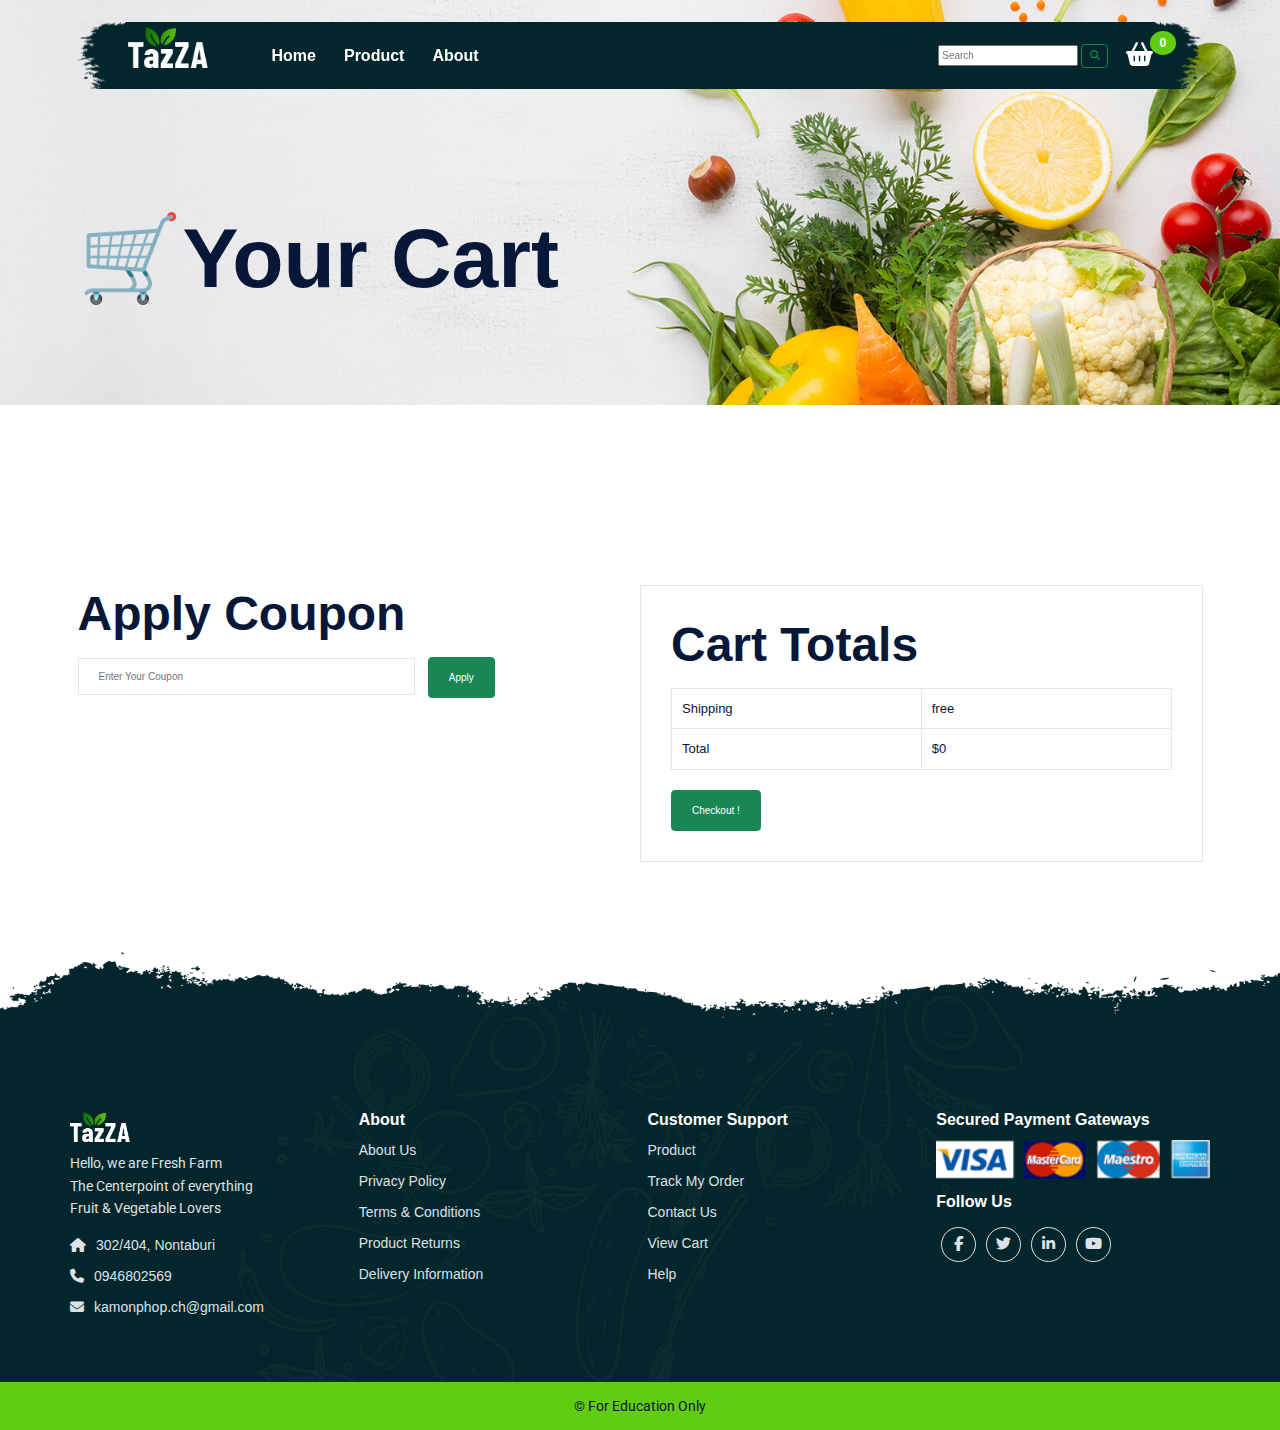
<file: cart.html>
<!doctype html>
<html lang="en">

<head>
    <meta charset="utf-8">
    <meta http-equiv="X-UA-Compatible" content="IE=edge">
    <meta name="viewport" content="width=device-width, initial-scale=1">
    <title>Fresh Farm</title>
    <link href="https://cdn.jsdelivr.net/npm/bootstrap@5.1.3/dist/css/bootstrap.min.css" rel="stylesheet">

    <link rel="stylesheet" href="https://cdnjs.cloudflare.com/ajax/libs/font-awesome/6.5.1/css/all.min.css">

    <link rel="stylesheet" href="styles.css">


</head>

<body>
    <!--Navbar-->
    <header class="full_nav">
        <div class="header">
            <div class="container">
                <nav class="navbar navbar-expand-lg">
                    <a class="navbar-brand" href="index.html">
                        <img class="logo" src="Images/logo.png" alt="logo">
                    </a>
                    <button class="navbar-toggler" type="button" data-bs-toggle="collapse" data-bs-target="#navbarNav"
                        aria-controls="navbarNav" aria-expanded="false" aria-label="Toggle navigation">
                        <i class="fa-solid fa-burger"></i>
                    </button>
                    <div class="collapse navbar-collapse" id="navbarNav">
                        <ul class="navbar-nav mx-auto">
                            <li class="nav-item">
                                <a class="nav-link" aria-current="page" href="index.html">Home</a>
                            </li>
                            <li class="nav-item">
                                <a class="nav-link" href="products.html">Product</a>
                            </li>
                            <li class="nav-item">
                                <a class="nav-link" href="about.html">About</a>
                            </li>
                        </ul>
                        <div class="container-fluid text-lg-end">
                                <input id="input-search" type="search" placeholder="Search" aria-label="Search">
                                <button class="btn btn-outline-success" onclick={onSearch()}>
                                    <i class="fa-solid fa-magnifying-glass"></i>
                                </button>
                       
                        </div>
                        <div class="header_right">
                            <div class="text-lg-end">
                                <a><i class="fa-solid fa-basket-shopping"></i></a>
                                <span id="total-item" class="quantity">0</span>
                            </div>
                        </div>
                    </div>
                </nav>
            </div>
        </div>
    </header>
    <!--End Navbar-->

        <!--Banner Section-->
        <section class="banner_product">
            <div class="container">
                <div class="banner-content">
                    <h1>🛒Your Cart</h1>
                </div>
            </div>
        </section>
        <!--End Banner Section-->

    <!--Cart Section-->
    <section class="cart">
        <div class="container">
            <div id="cart-product" class="cart-order">

            </div>
            <!-- <div class="table_head">
            <table width="100%">
                <thead>
                    <tr>
                        <td>Remove</td>
                        <td>Image</td>
                        <td>Product</td>
                        <td>Price (KG)</td>
                        <td>Quantity</td>
                        <td>Subtotal</td>
                    </tr>
                </thead>
                <tbody>
                    <!-- <tr>
                        <td><i class="fa-regular fa-circle-xmark"></i></td>
                        <td><img src="Images/Products/Apple.png" alt=""></td>
                        <td>Apple</td>
                        <td>$20</td>
                        <td><input type="number" value="1"></td>
                        <td>$20</td>
                    </tr>

                    <tr>
                        <td><i class="fa-regular fa-circle-xmark"></i></td>
                        <td><img src="Images/Products/Tomato.png" alt=""></td>
                        <td>Tomato</td>
                        <td>$20</td>
                        <td><input type="number" value="1"></td>
                        <td>$20</td>
                    </tr>

                    <tr>
                        <td><i class="fa-regular fa-circle-xmark"></i></td>
                        <td><img src="Images/Products/Parsley.png" alt=""></td>
                        <td>Parsley</td>
                        <td>$20</td>
                        <td><input type="number" value="1"></td>
                        <td>$20</td>
                    </tr> 
                </tbody>
            </table>
            </div> -->
        </div>
    </section>

    <section class="cart-add">
        <div class="container">
            <div class="coupon">
                <h2>Apply Coupon</h2>
                <br>
                <input type="text" placeholder="Enter Your Coupon">
                <button class="btn btn-success">Apply</button>
            </div>

            <div class="subtotal">
                <h2>Cart Totals</h2>
                <table>
                    <tr>
                        <td>Shipping</td>
                        <td>free</td>
                    </tr>
    
                    <tr>
                        <td>Total</td>
                        <td id="total-amount">$0</td>
                    </tr>
                </table>
                <a href="checkout.html"><button class="btn btn-success">Checkout !</button></a>
            </div>
        </div>
    </section>
    <!--End Cart Section-->    

    <!--Footer section-->
    <section class="footer_wrapper mt-3 mt-md-0">
        <div class="container px-5 px-lg-0">
            <div class="row">
                <div class="col-lg-3 col-sm-6 mb-5 mb-lg-0">
                    <img class="logo-footer" src="Images/logo.png" alt="footer">
                    <p class="mb-4 ps-0 company_details">Hello, we are Fresh Farm <br>
                        The Centerpoint of everything <br>
                        Fruit & Vegetable Lovers</p>
                    <div class="contact-info">
                        <ul class="list-unstyled">
                            <li><a href="#"><i class="fa fa-home me-3"></i>302/404, Nontaburi</a></li>
                            <li><a href="#"><i class="fa fa-phone me-3"></i>0946802569</a></li>
                            <li><a href="#"><i class="fa fa-envelope me-3"></i>kamonphop.ch@gmail.com</a></li>
                        </ul>
                    </div>
                </div>
                <div class="col-lg-3 col-sm-6 mb-5 mb-lg-0">
                    <h5>About</h5>
                    <ul class="p-0">
                        <li><a href="#">About Us</a></li>
                        <li><a href="#">Privacy Policy</a></li>
                        <li><a href="#">Terms & Conditions</a></li>
                        <li><a href="#">Product Returns</a></li>
                        <li><a href="#">Delivery Information</a></li>
                    </ul>
                </div>
                <div class="col-lg-3 col-sm-6 mb-5 mb-lg-0">
                    <h5>Customer Support</h5>
                    <ul class="p-0">
                        <li><a href="#">Product</a></li>
                        <li><a href="#">Track My Order</a></li>
                        <li><a href="#">Contact Us</a></li>
                        <li><a href="#">View Cart</a></li>
                        <li><a href="#">Help</a></li>
                    </ul>
                </div>
                <div class="col-lg-3 col-sm-6 mb-5 mb-lg-0">
                    <h5>Secured Payment Gateways</h5>
                    <img src="Images/Pay/pay.png" alt="payment">
                    <h5 class="mt-4">Follow Us</h5>
                    <ul class="social-network d-flex align-items-center p-0">
                        <li><a href="#"><i class="fab fa-facebook-f"></i></a></li>
                        <li><a href="#"><i class="fab fa-twitter"></i></a></li>
                        <li><a href="#"><i class="fab fa-linkedin-in"></i></a></li>
                        <li><a href="#"><i class="fab fa-youtube"></i></a></li>
                    </ul>
                </div>
            </div>
        </div>
        <div class="container-fluid copyright-section">
            <p>© For Education Only</p>
        </div>
    </section>
    <!--End Footer section-->

    <script src="https://cdn.jsdelivr.net/npm/@popperjs/core@2.11.8/dist/umd/popper.min.js"
        integrity="sha384-I7E8VVD/ismYTF4hNIPjVp/Zjvgyol6VFvRkX/vR+Vc4jQkC+hVqc2pM8ODewa9r"
        crossorigin="anonymous"></script>
    <script src="https://cdn.jsdelivr.net/npm/bootstrap@5.3.2/dist/js/bootstrap.min.js"
        integrity="sha384-BBtl+eGJRgqQAUMxJ7pMwbEyER4l1g+O15P+16Ep7Q9Q+zqX6gSbd85u4mG4QzX+"
        crossorigin="anonymous"></script>

    <script src="cart.js"></script>
</body>

</html>
</file>
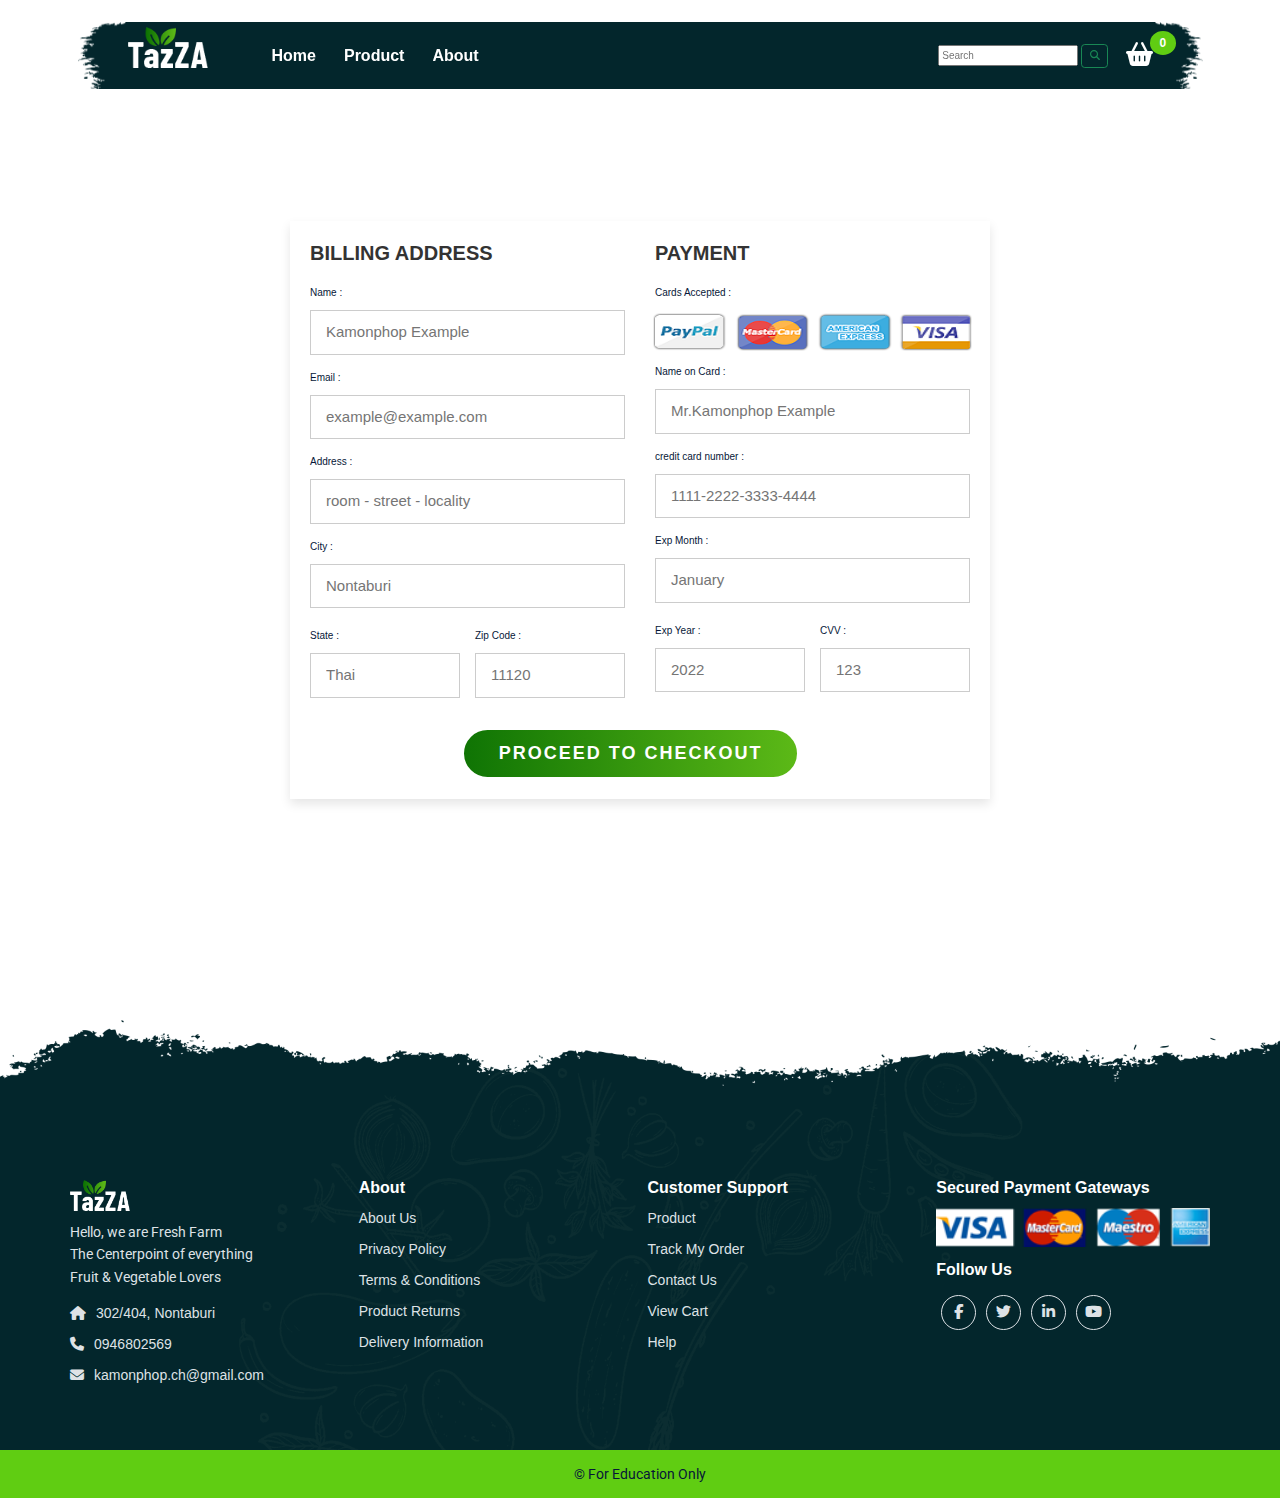
<file: checkout.html>
<!doctype html>
<html lang="en">

<head>
    <meta charset="utf-8">
    <meta http-equiv="X-UA-Compatible" content="IE=edge">
    <meta name="viewport" content="width=device-width, initial-scale=1">
    <title>Fresh Farm</title>
    <link href="https://cdn.jsdelivr.net/npm/bootstrap@5.1.3/dist/css/bootstrap.min.css" rel="stylesheet">

    <link rel="stylesheet" href="https://cdnjs.cloudflare.com/ajax/libs/font-awesome/6.5.1/css/all.min.css">

    <link rel="stylesheet" href="styles.css">


</head>

<body>
    <!--Navbar-->
    <header class="full_nav">
        <div class="header">
            <div class="container">
                <nav class="navbar navbar-expand-lg">
                    <a class="navbar-brand" href="index.html">
                        <img class="logo" src="Images/logo.png" alt="logo">
                    </a>
                    <button class="navbar-toggler" type="button" data-bs-toggle="collapse" data-bs-target="#navbarNav"
                        aria-controls="navbarNav" aria-expanded="false" aria-label="Toggle navigation">
                        <i class="fa-solid fa-burger"></i>
                    </button>
                    <div class="collapse navbar-collapse" id="navbarNav">
                        <ul class="navbar-nav mx-auto">
                            <li class="nav-item">
                                <a class="nav-link" aria-current="page" href="index.html">Home</a>
                            </li>
                            <li class="nav-item">
                                <a class="nav-link" href="products.html">Product</a>
                            </li>
                            <li class="nav-item">
                                <a class="nav-link" href="about.html">About</a>
                            </li>
                        </ul>
                        <div class="container-fluid text-lg-end">
                            <input id="input-search" type="search" placeholder="Search" aria-label="Search">
                            <button class="btn btn-outline-success" onclick={onSearch()}>
                                <i class="fa-solid fa-magnifying-glass"></i>
                            </button>

                        </div>
                        <div class="header_right">
                            <div class="text-lg-end">
                                <a href="#" onclick={cartData()}><i class="fa-solid fa-basket-shopping"></i></a>
                                <span class="quantity">0</span>
                            </div>
                        </div>
                    </div>
                </nav>
            </div>
        </div>
    </header>
    <!--End Navbar-->

    <!--Payment Section-->
    <section class="payment">
        <div class="container">
            <form action="">
                <div class="row">
                    <div class="col">
                        <h3 class="title">billing address</h3>
                        <div class="inputBox">
                            <span>Name :</span>
                            <input type="text" maxlength ="30" placeholder="Kamonphop Example">
                        </div>
                        <div class="inputBox">
                            <span>Email :</span>
                            <input type="email" maxlength ="30" placeholder="example@example.com">
                        </div>
                        <div class="inputBox">
                            <span>Address :</span>
                            <input type="text" maxlength ="50" placeholder="room - street - locality">
                        </div>
                        <div class="inputBox">
                            <span>City :</span>
                            <input type="text" maxlength ="15" placeholder="Nontaburi">
                        </div>
                        <div class="flex">
                            <div class="inputBox">
                                <span>State :</span>
                                <input type="text" maxlength ="15" placeholder="Thai">
                            </div>
                            <div class="inputBox">
                                <span>Zip Code :</span>
                                <input type="text" maxlength ="8" placeholder="11120">
                            </div>
                        </div>
                    </div>

                    <div class="col">
                        <h3 class="title">payment</h3>
                        <div class="inputBox">
                            <span>Cards Accepted :</span>
                            <img src="Images/Pay/card_img.png" alt="">
                        </div>
                        <div class="inputBox">
                            <span>Name on Card :</span>
                            <input type="text" maxlength ="30" placeholder="Mr.Kamonphop Example">
                        </div>
                        <div class="inputBox">
                            <span>credit card number :</span>
                            <input type="text" maxlength ="16" placeholder="1111-2222-3333-4444">
                        </div>
                        <div class="inputBox">
                            <span>Exp Month :</span>
                            <input type="text" maxlength ="15" placeholder="January">
                        </div>
                        <div class="flex">
                            <div class="inputBox">
                                <span>Exp Year :</span>
                                <input type="text" maxlength ="4" placeholder="2022">
                            </div>
                            <div class="inputBox">
                                <span>CVV :</span>
                                <input type="text" maxlength ="3" placeholder="123">
                            </div>
                        </div>
                    </div>
                </div>
                <input type="submit" value="Proceed to Checkout" class="submit-btn">
            </form>
        </div>
    </section>
    <!--End Payment Section-->

    <!--Footer section-->
    <section class="footer_wrapper mt-3 mt-md-0">
        <div class="container px-5 px-lg-0">
            <div class="row">
                <div class="col-lg-3 col-sm-6 mb-5 mb-lg-0">
                    <img class="logo-footer" src="Images/logo.png" alt="footer">
                    <p class="mb-4 ps-0 company_details">Hello, we are Fresh Farm <br>
                        The Centerpoint of everything <br>
                        Fruit & Vegetable Lovers</p>
                    <div class="contact-info">
                        <ul class="list-unstyled">
                            <li><a href="#"><i class="fa fa-home me-3"></i>302/404, Nontaburi</a></li>
                            <li><a href="#"><i class="fa fa-phone me-3"></i>0946802569</a></li>
                            <li><a href="#"><i class="fa fa-envelope me-3"></i>kamonphop.ch@gmail.com</a></li>
                        </ul>
                    </div>
                </div>
                <div class="col-lg-3 col-sm-6 mb-5 mb-lg-0">
                    <h5>About</h5>
                    <ul class="p-0">
                        <li><a href="#">About Us</a></li>
                        <li><a href="#">Privacy Policy</a></li>
                        <li><a href="#">Terms & Conditions</a></li>
                        <li><a href="#">Product Returns</a></li>
                        <li><a href="#">Delivery Information</a></li>
                    </ul>
                </div>
                <div class="col-lg-3 col-sm-6 mb-5 mb-lg-0">
                    <h5>Customer Support</h5>
                    <ul class="p-0">
                        <li><a href="#">Product</a></li>
                        <li><a href="#">Track My Order</a></li>
                        <li><a href="#">Contact Us</a></li>
                        <li><a href="#">View Cart</a></li>
                        <li><a href="#">Help</a></li>
                    </ul>
                </div>
                <div class="col-lg-3 col-sm-6 mb-5 mb-lg-0">
                    <h5>Secured Payment Gateways</h5>
                    <img src="Images/Pay/pay.png" alt="payment">
                    <h5 class="mt-4">Follow Us</h5>
                    <ul class="social-network d-flex align-items-center p-0">
                        <li><a href="#"><i class="fab fa-facebook-f"></i></a></li>
                        <li><a href="#"><i class="fab fa-twitter"></i></a></li>
                        <li><a href="#"><i class="fab fa-linkedin-in"></i></a></li>
                        <li><a href="#"><i class="fab fa-youtube"></i></a></li>
                    </ul>
                </div>
            </div>
        </div>
        <div class="container-fluid copyright-section">
            <p>© For Education Only</p>
        </div>
    </section>
    <!--End Footer section-->

    <script src="https://cdn.jsdelivr.net/npm/@popperjs/core@2.11.8/dist/umd/popper.min.js"
        integrity="sha384-I7E8VVD/ismYTF4hNIPjVp/Zjvgyol6VFvRkX/vR+Vc4jQkC+hVqc2pM8ODewa9r"
        crossorigin="anonymous"></script>
    <script src="https://cdn.jsdelivr.net/npm/bootstrap@5.3.2/dist/js/bootstrap.min.js"
        integrity="sha384-BBtl+eGJRgqQAUMxJ7pMwbEyER4l1g+O15P+16Ep7Q9Q+zqX6gSbd85u4mG4QzX+"
        crossorigin="anonymous"></script>


    <script src="app.js"></script>
</body>

</html>
</file>
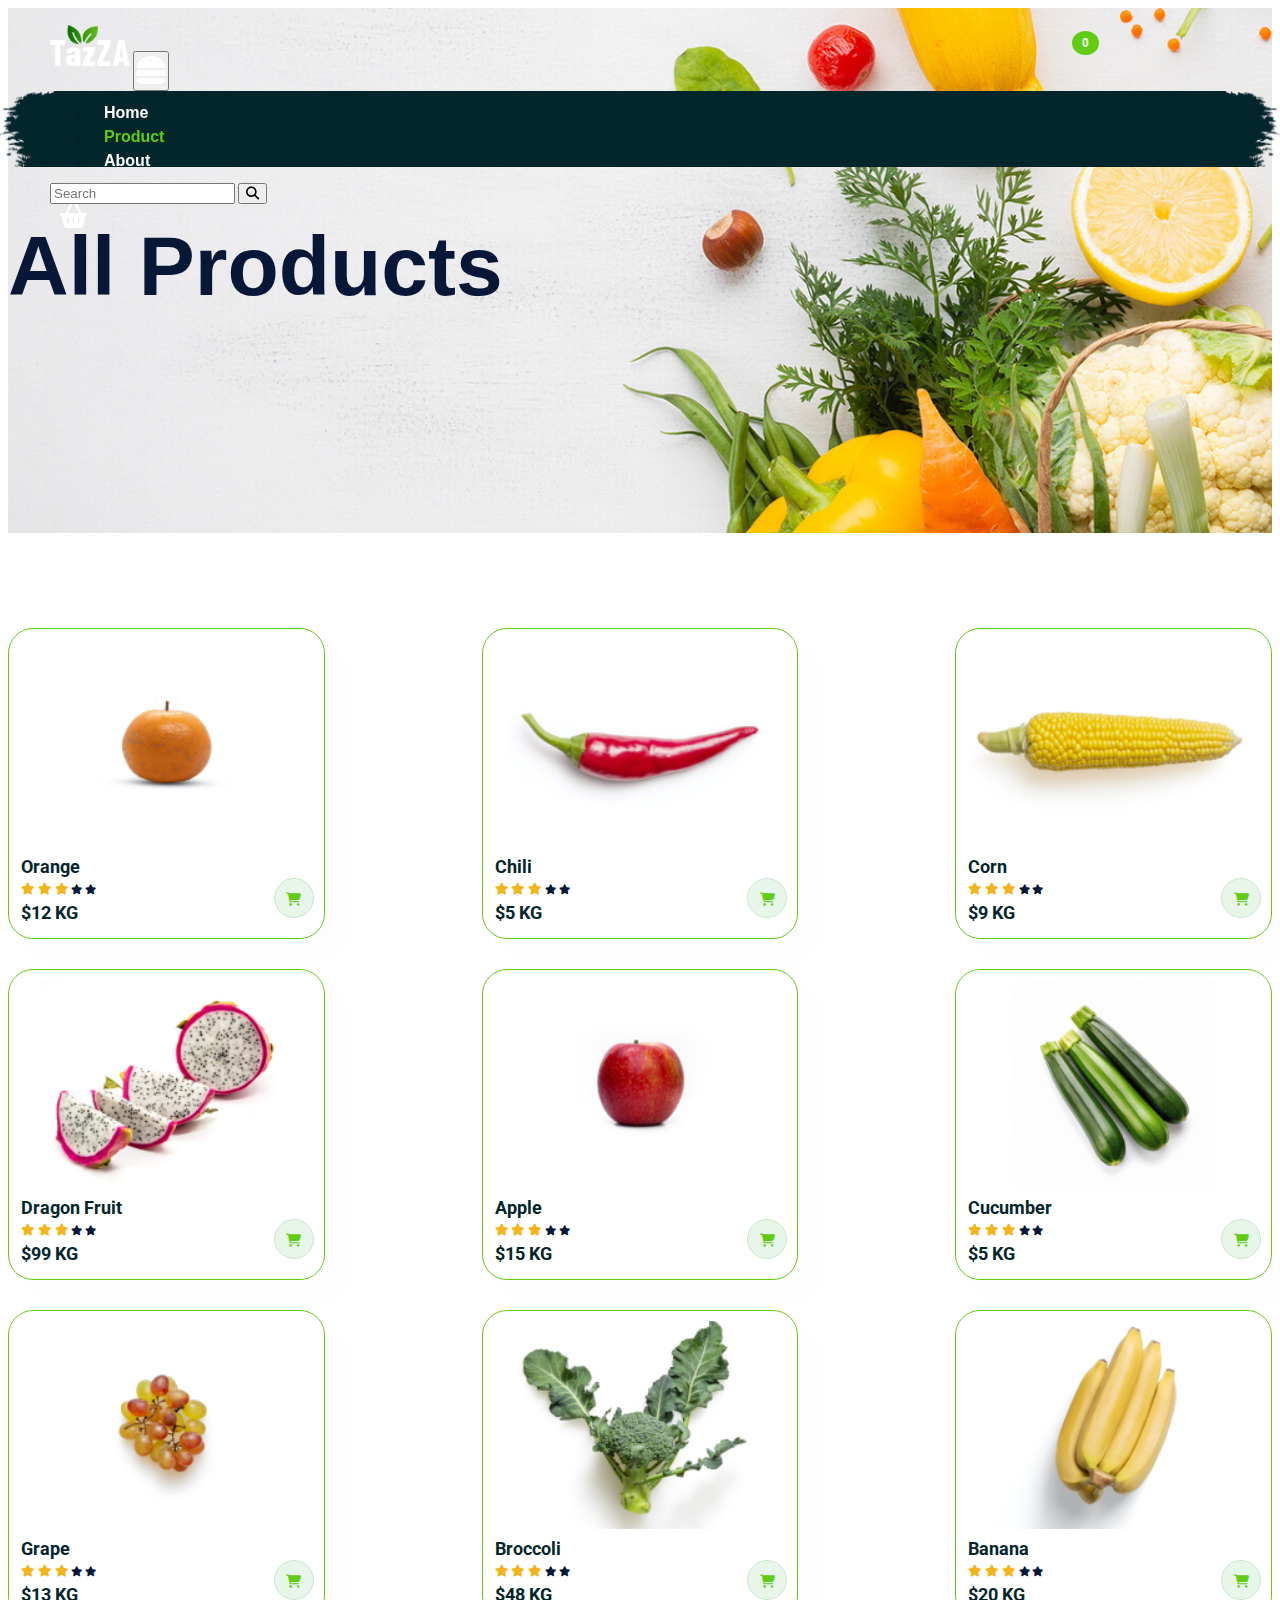
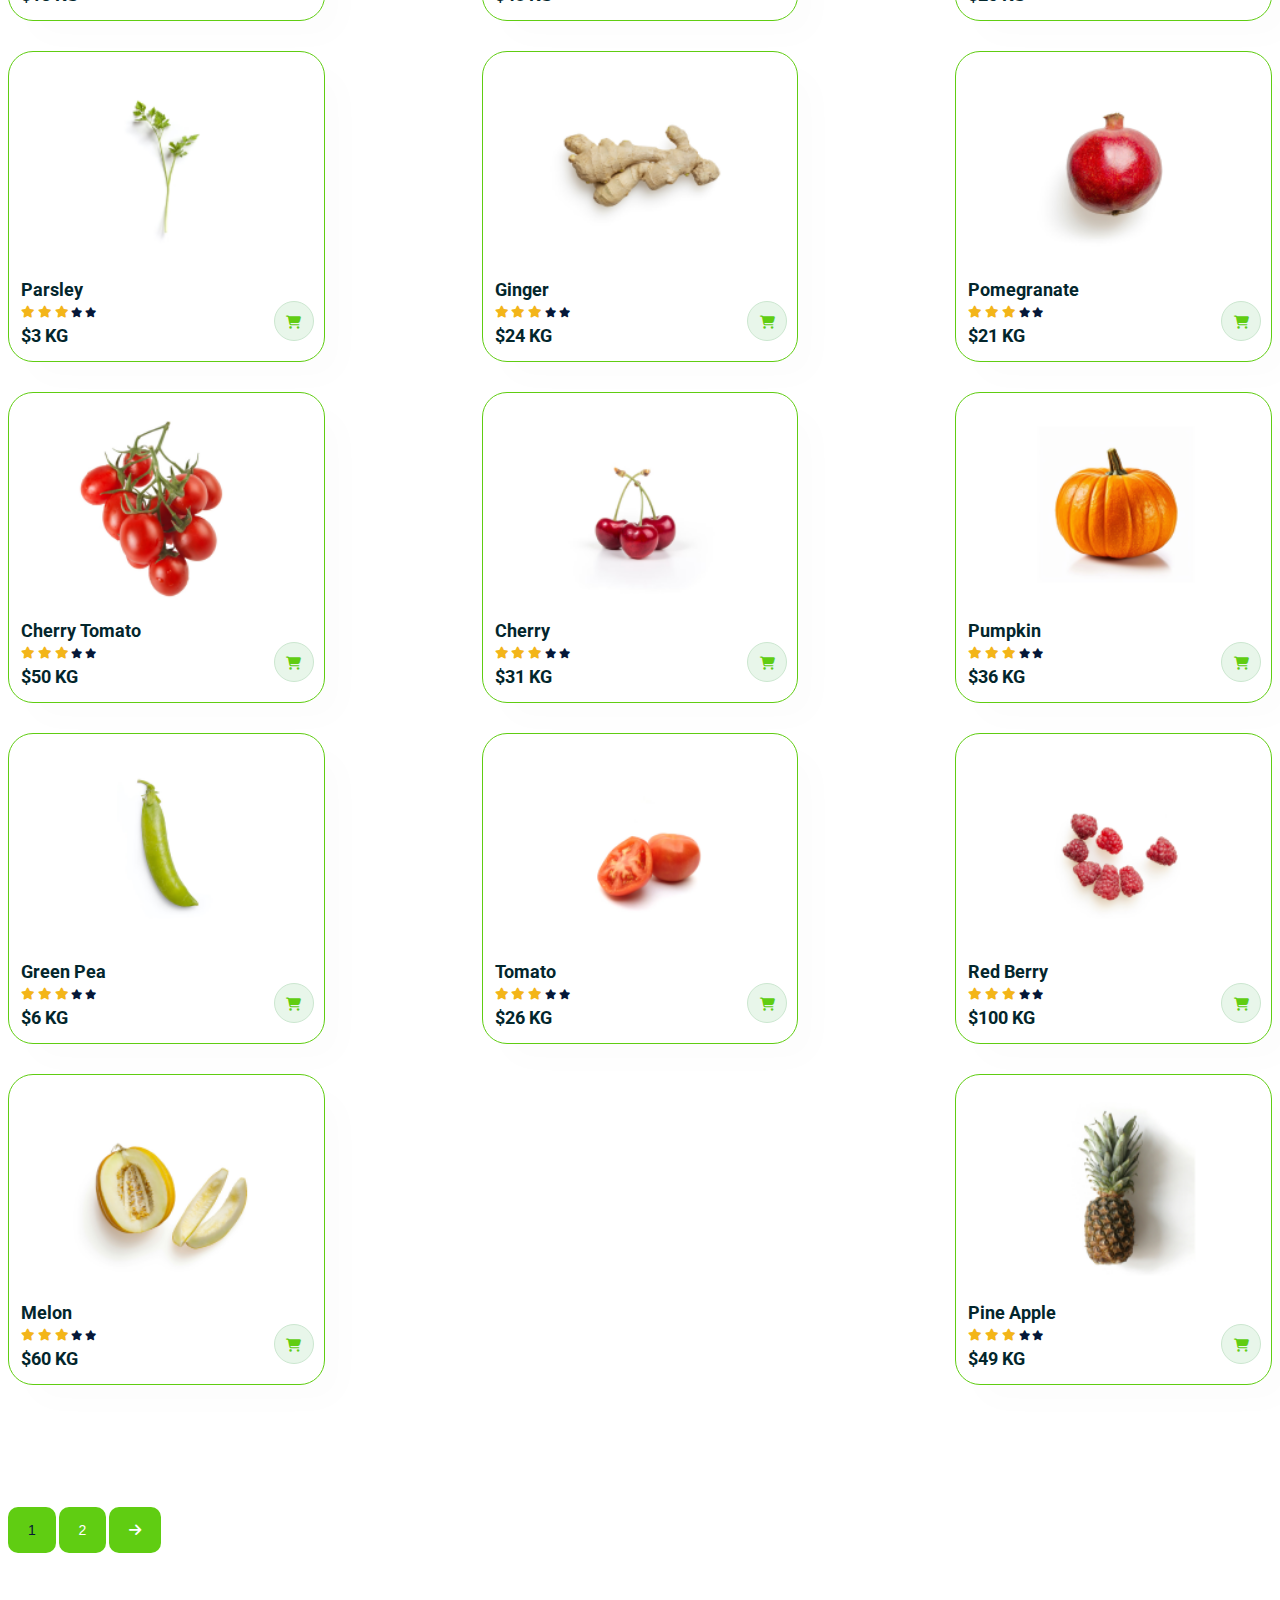
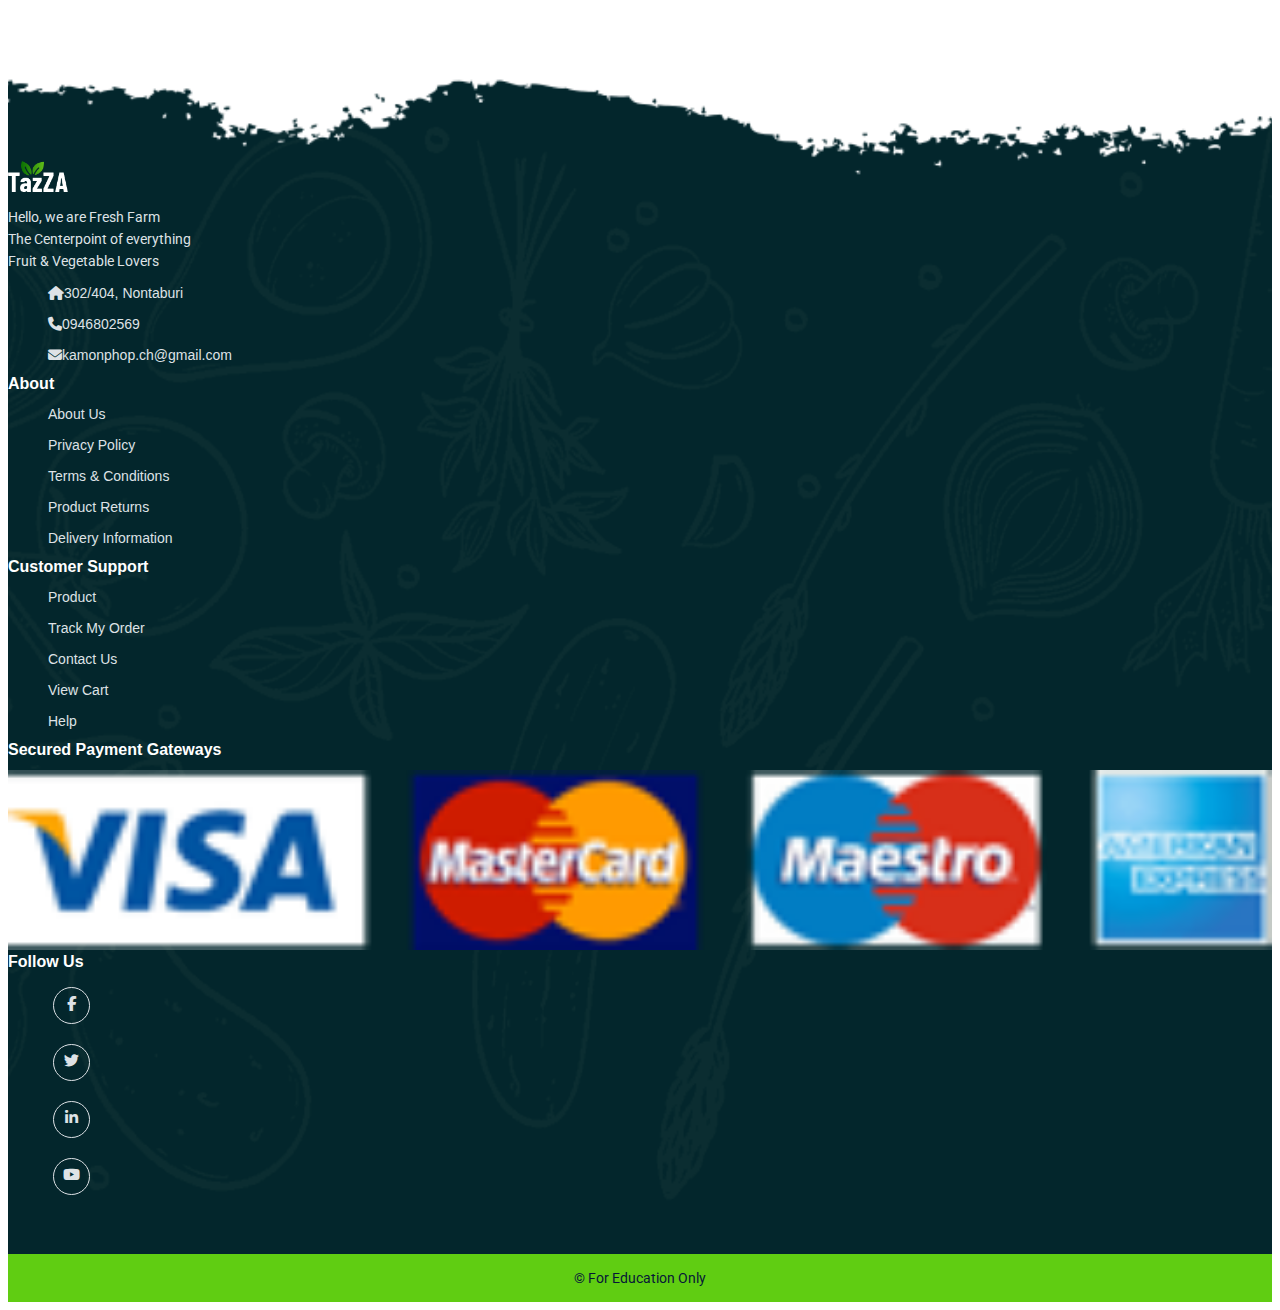
<file: products.html>
<!doctype html>
<html lang="en">

<head>
    <meta charset="utf-8">
    <meta name="viewport" content="width=device-width, initial-scale=1">
    <title>Fresh Farm</title>
    <link href="https://cdn.jsdelivr.net/npm/bootstrap@5.0.2/dist/css/bootstrap.min.css" rel="stylesheet"
        integrity="sha384-EVSTQN3/azprG1Anm3QDgpJLIm9Nao0Yz1ztcQTwFspd3yD65VohhpuuCOmLASjC" crossorigin="anonymous">

    <link rel="stylesheet" href="https://cdnjs.cloudflare.com/ajax/libs/font-awesome/6.5.1/css/all.min.css">

    <link rel="stylesheet" href="styles.css">


</head>

<body>
    <!--Navbar-->
    <header class="full_nav">
        <div class="header">
            <div class="container">
                <nav class="navbar navbar-expand-lg">
                    <a class="navbar-brand" href="index.html">
                        <img class="logo" src="Images/logo.png" alt="logo">
                    </a>
                    <button class="navbar-toggler" type="button" data-bs-toggle="collapse" data-bs-target="#navbarNav"
                        aria-controls="navbarNav" aria-expanded="false" aria-label="Toggle navigation">
                        <i class="fa-solid fa-burger"></i>
                    </button>
                    <div class="collapse navbar-collapse" id="navbarNav">
                        <ul class="navbar-nav mx-auto">
                            <li class="nav-item">
                                <a class="nav-link" aria-current="page" href="index.html">Home</a>
                            </li>
                            <li class="nav-item">
                                <a class="nav-link active" href="products.html">Product</a>
                            </li>
                            <li class="nav-item">
                                <a class="nav-link" href="about.html">About</a>
                            </li>
                        </ul>
                        <div class="container-fluid text-lg-end">
                                <input id="input-search" type="search" placeholder="Search" aria-label="Search">
                                <button class="btn btn-outline-success" onclick={onSearch()}>
                                    <i class="fa-solid fa-magnifying-glass"></i>
                                </button>
                       
                        </div>
                        <div class="header_right">
                            <div class="text-lg-end">
                                <a href="#" onclick={cartData()}><i class="fa-solid fa-basket-shopping"></i></a>
                                <span id="total-item" class="quantity">0</span>
                            </div>
                        </div>
                    </div>
                </nav>
            </div>
        </div>
    </header>
    <!--End Navbar-->

    <!--Banner Section-->
    <section class="banner_product">
        <div class="container">
            <div class="banner-content">
                <h1>All Products</h1>
            </div>
        </div>
    </section>
    <!--End Banner Section-->

    <!--Product Section-->
    <section class="section_product">
        <div class="container">
            <div id="search-product" class="products">

            </div>
            <!-- <div class="product_item">
                <img src="Images/Products/Orange.png" onclick="window.location.href='sproducts.html'; " alt="Orange">
                <div class="description">
                    <p>Orange</p>
                    <div class="star">
                        <i class="fa-solid fa-star active"></i>
                        <i class="fa-solid fa-star active"></i>
                        <i class="fa-solid fa-star active"></i>
                        <i class="fa-solid fa-star"></i>
                        <i class="fa-solid fa-star"></i>
                    </div>
                    <p>$12 KG</p>
                </div>
                <a href="#"><i class="fa-solid fa-cart-shopping cart"></i></a>
            </div> -->
        </div>
    </section>
    <!--End Product Section-->


    <!--pagination Section-->
    <section class="pagination">
        <div>
            <a class="active" href="products.html">1</a>
            <a href="products-2.html">2</a>
            <a href="#"><i class="fa-solid fa-arrow-right"></i></a>
        </div>
    </section>
    <!--End pagination Section-->


    <!--Footer section-->
    <section class="footer_wrapper mt-3 mt-md-0">
        <div class="container px-5 px-lg-0">
            <div class="row">
                <div class="col-lg-3 col-sm-6 mb-5 mb-lg-0">
                    <img class="logo-footer" src="Images/logo.png" alt="footer">
                    <p class="mb-4 ps-0 company_details">Hello, we are Fresh Farm <br>
                        The Centerpoint of everything <br>
                        Fruit & Vegetable Lovers</p>
                    <div class="contact-info">
                        <ul class="list-unstyled">
                            <li><a href="#"><i class="fa fa-home me-3"></i>302/404, Nontaburi</a></li>
                            <li><a href="#"><i class="fa fa-phone me-3"></i>0946802569</a></li>
                            <li><a href="#"><i class="fa fa-envelope me-3"></i>kamonphop.ch@gmail.com</a></li>
                        </ul>
                    </div>
                </div>
                <div class="col-lg-3 col-sm-6 mb-5 mb-lg-0">
                    <h5>About</h5>
                    <ul class="p-0">
                        <li><a href="#">About Us</a></li>
                        <li><a href="#">Privacy Policy</a></li>
                        <li><a href="#">Terms & Conditions</a></li>
                        <li><a href="#">Product Returns</a></li>
                        <li><a href="#">Delivery Information</a></li>
                    </ul>
                </div>
                <div class="col-lg-3 col-sm-6 mb-5 mb-lg-0">
                    <h5>Customer Support</h5>
                    <ul class="p-0">
                        <li><a href="#">Product</a></li>
                        <li><a href="#">Track My Order</a></li>
                        <li><a href="#">Contact Us</a></li>
                        <li><a href="#">View Cart</a></li>
                        <li><a href="#">Help</a></li>
                    </ul>
                </div>
                <div class="col-lg-3 col-sm-6 mb-5 mb-lg-0">
                    <h5>Secured Payment Gateways</h5>
                    <img src="Images/Pay/pay.png" alt="payment">
                    <h5 class="mt-4">Follow Us</h5>
                    <ul class="social-network d-flex align-items-center p-0">
                        <li><a href="#"><i class="fab fa-facebook-f"></i></a></li>
                        <li><a href="#"><i class="fab fa-twitter"></i></a></li>
                        <li><a href="#"><i class="fab fa-linkedin-in"></i></a></li>
                        <li><a href="#"><i class="fab fa-youtube"></i></a></li>
                    </ul>
                </div>
            </div>
        </div>
        <div class="container-fluid copyright-section">
            <p>© For Education Only</p>
        </div>
    </section>
    <!--End Footer section-->

    <script src="https://cdn.jsdelivr.net/npm/@popperjs/core@2.11.8/dist/umd/popper.min.js"
        integrity="sha384-I7E8VVD/ismYTF4hNIPjVp/Zjvgyol6VFvRkX/vR+Vc4jQkC+hVqc2pM8ODewa9r"
        crossorigin="anonymous"></script>
    <script src="https://cdn.jsdelivr.net/npm/bootstrap@5.3.2/dist/js/bootstrap.min.js"
        integrity="sha384-BBtl+eGJRgqQAUMxJ7pMwbEyER4l1g+O15P+16Ep7Q9Q+zqX6gSbd85u4mG4QzX+"
        crossorigin="anonymous"></script>


    <script src="app.js"></script>
</body>

</html>
</file>
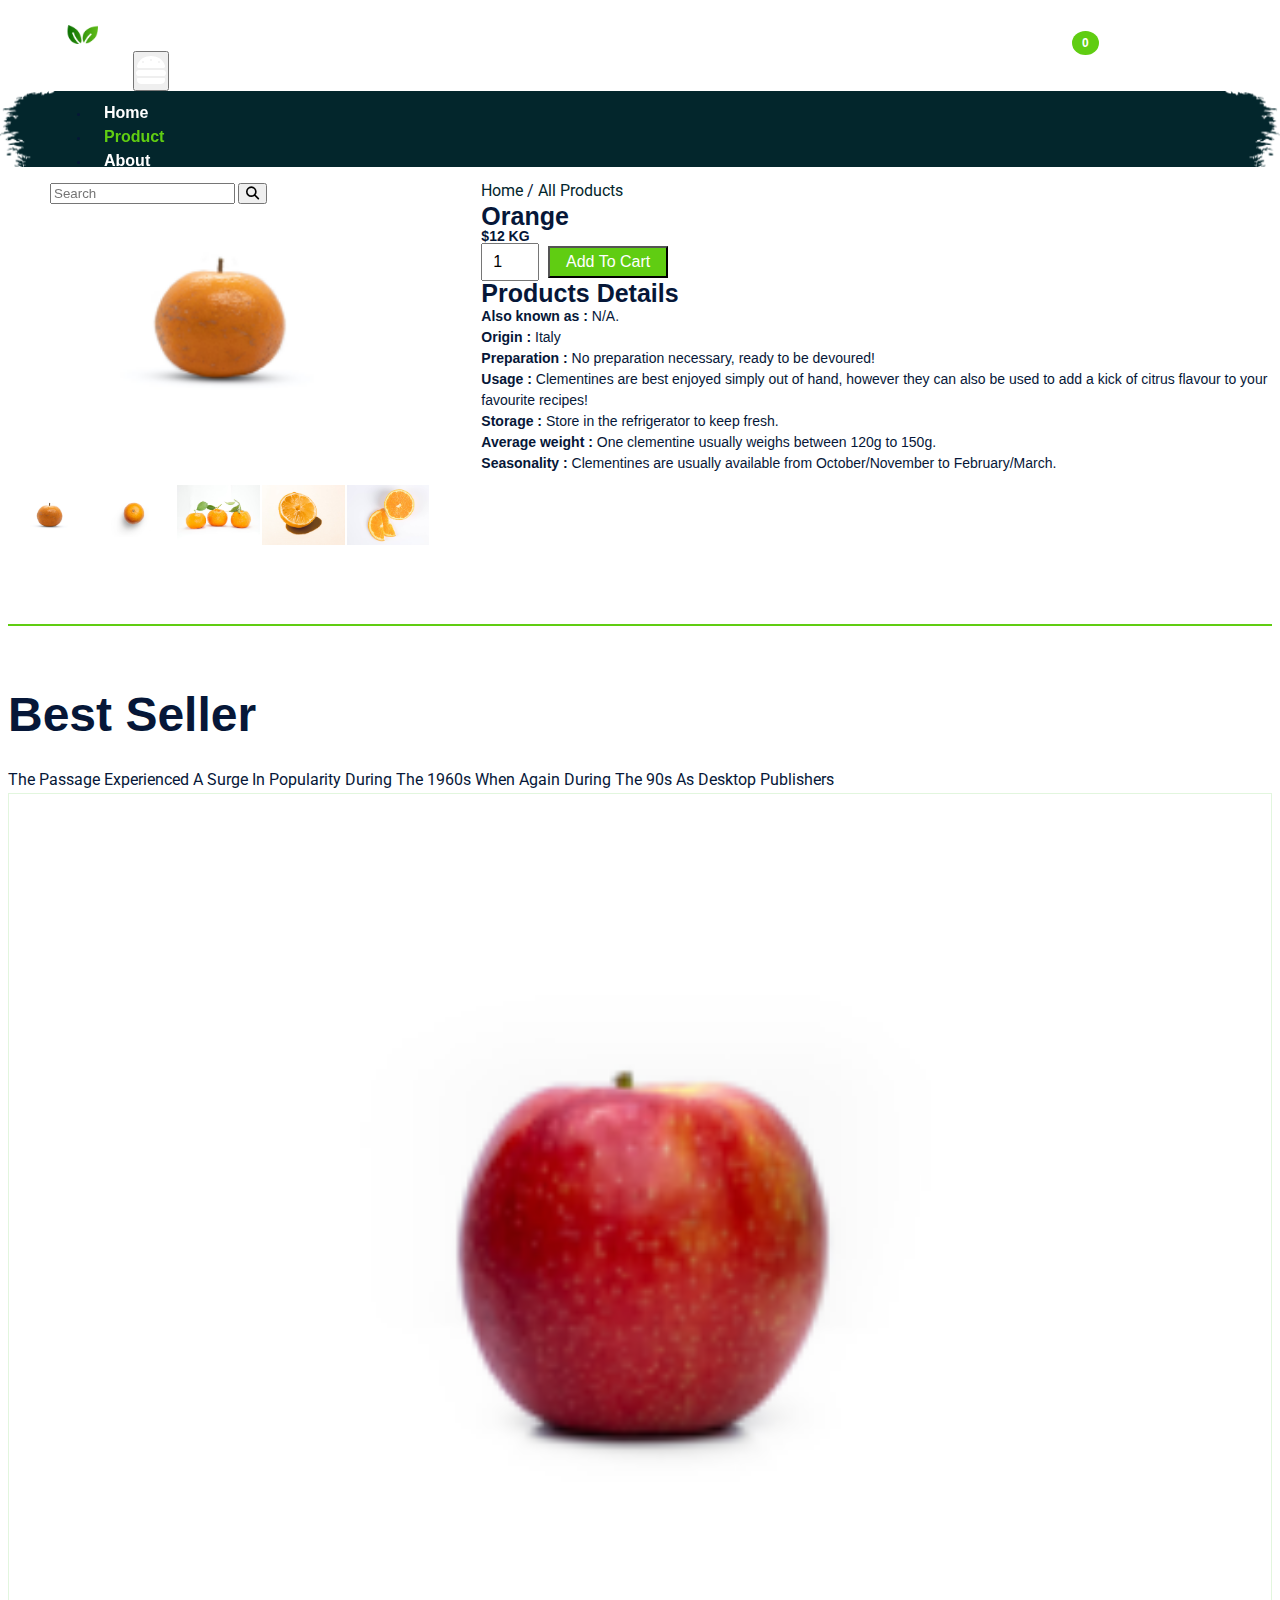
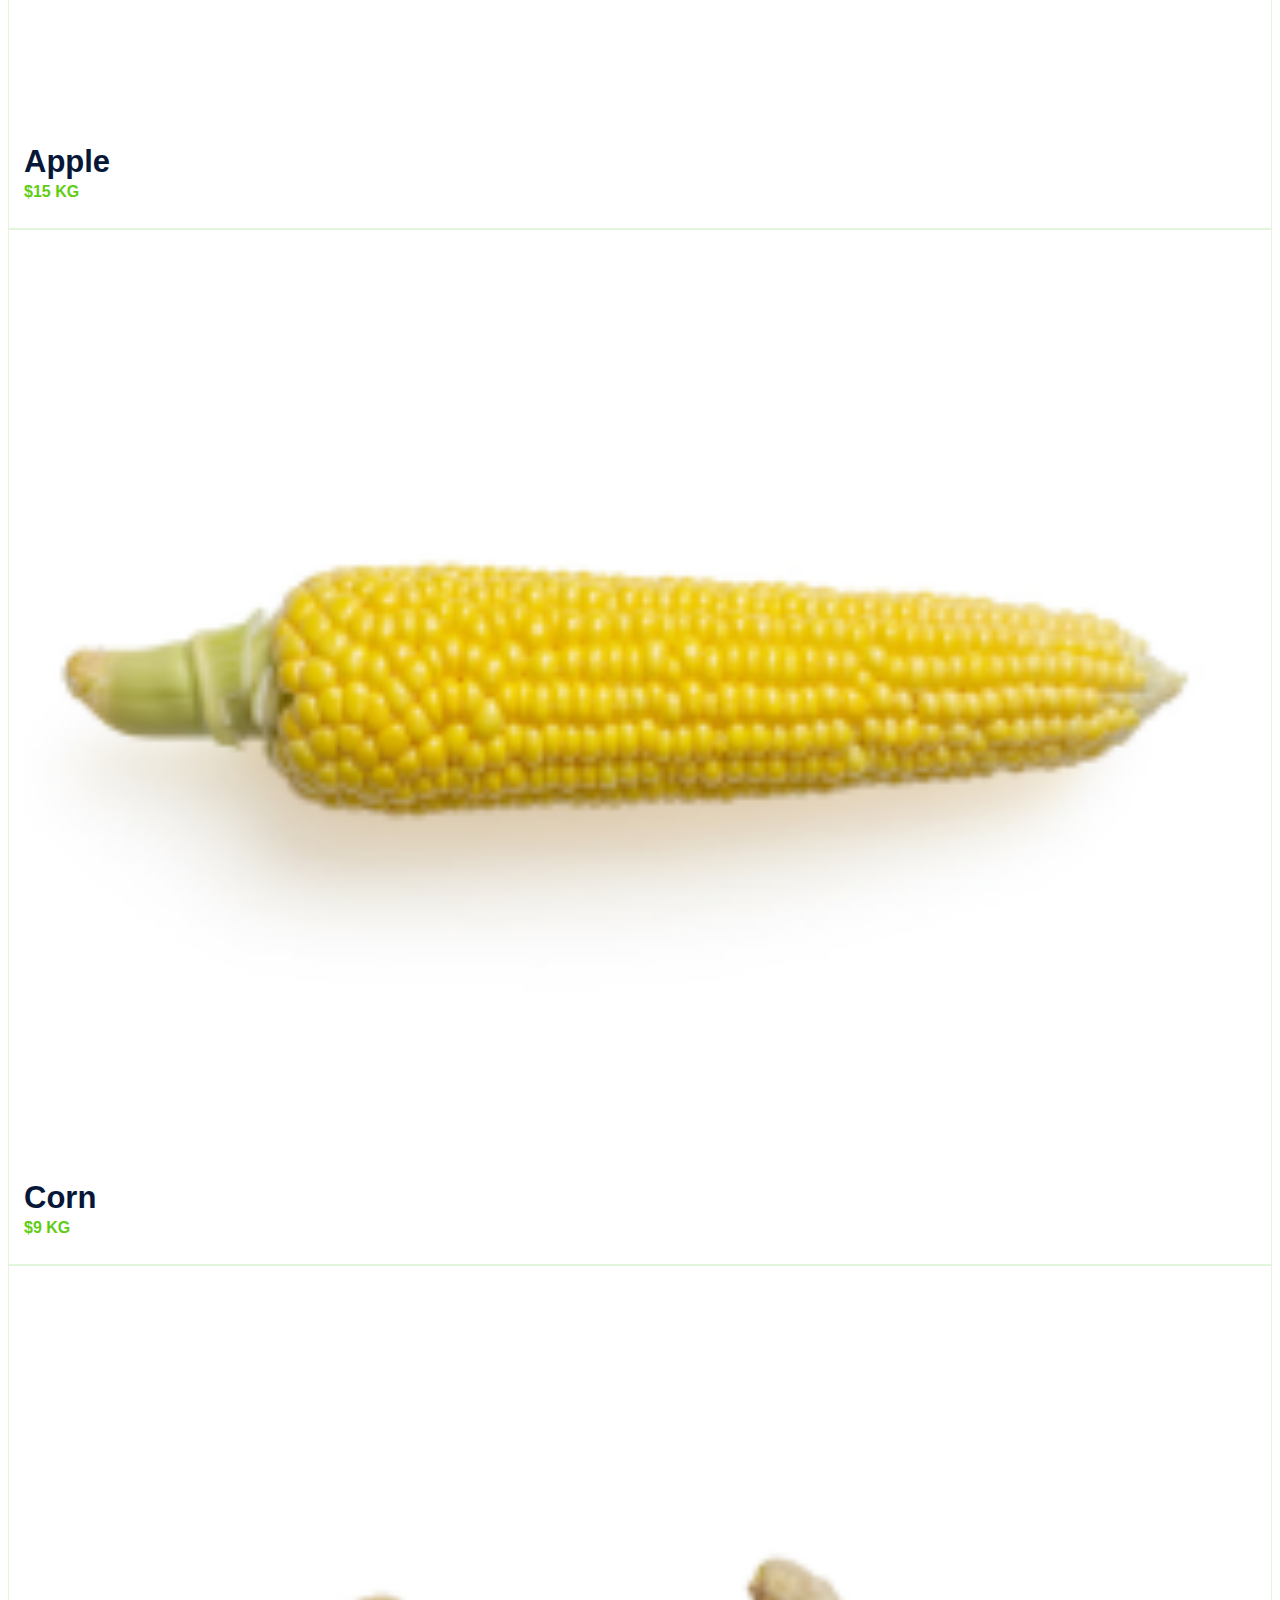
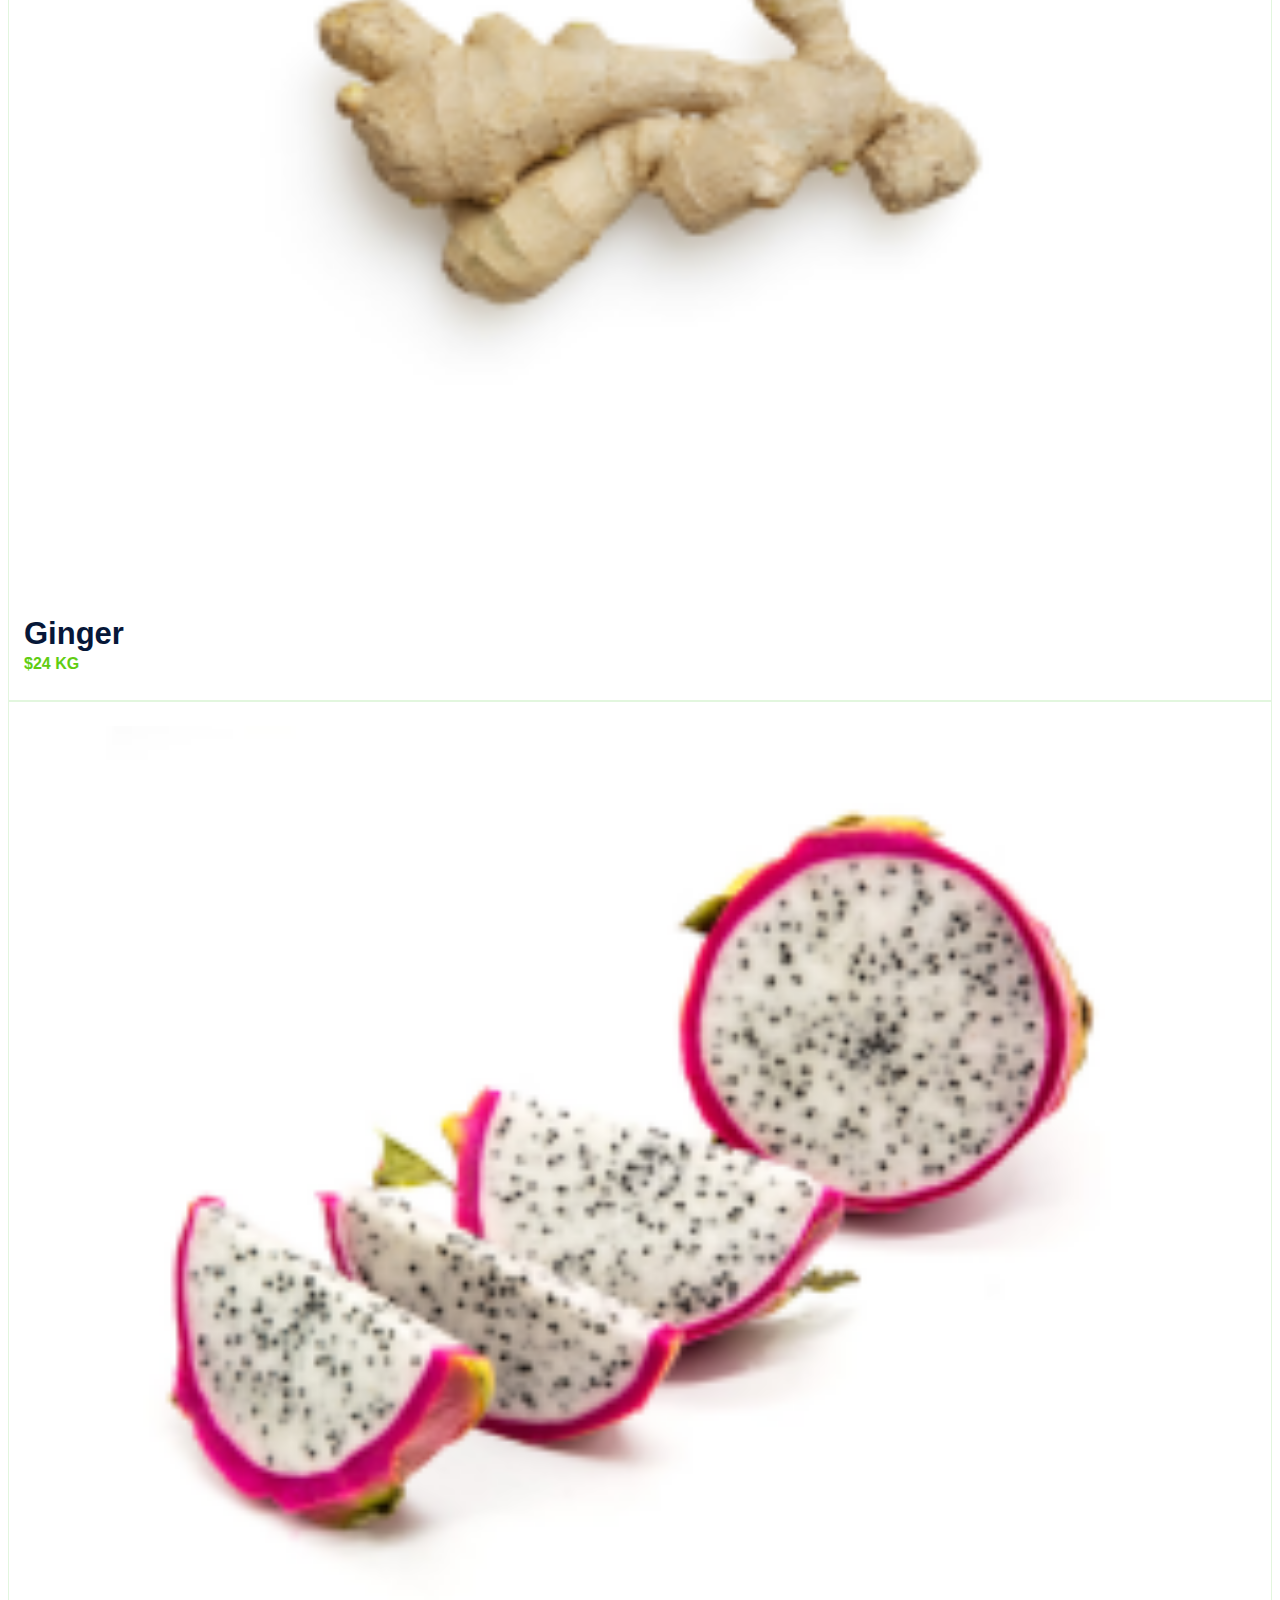
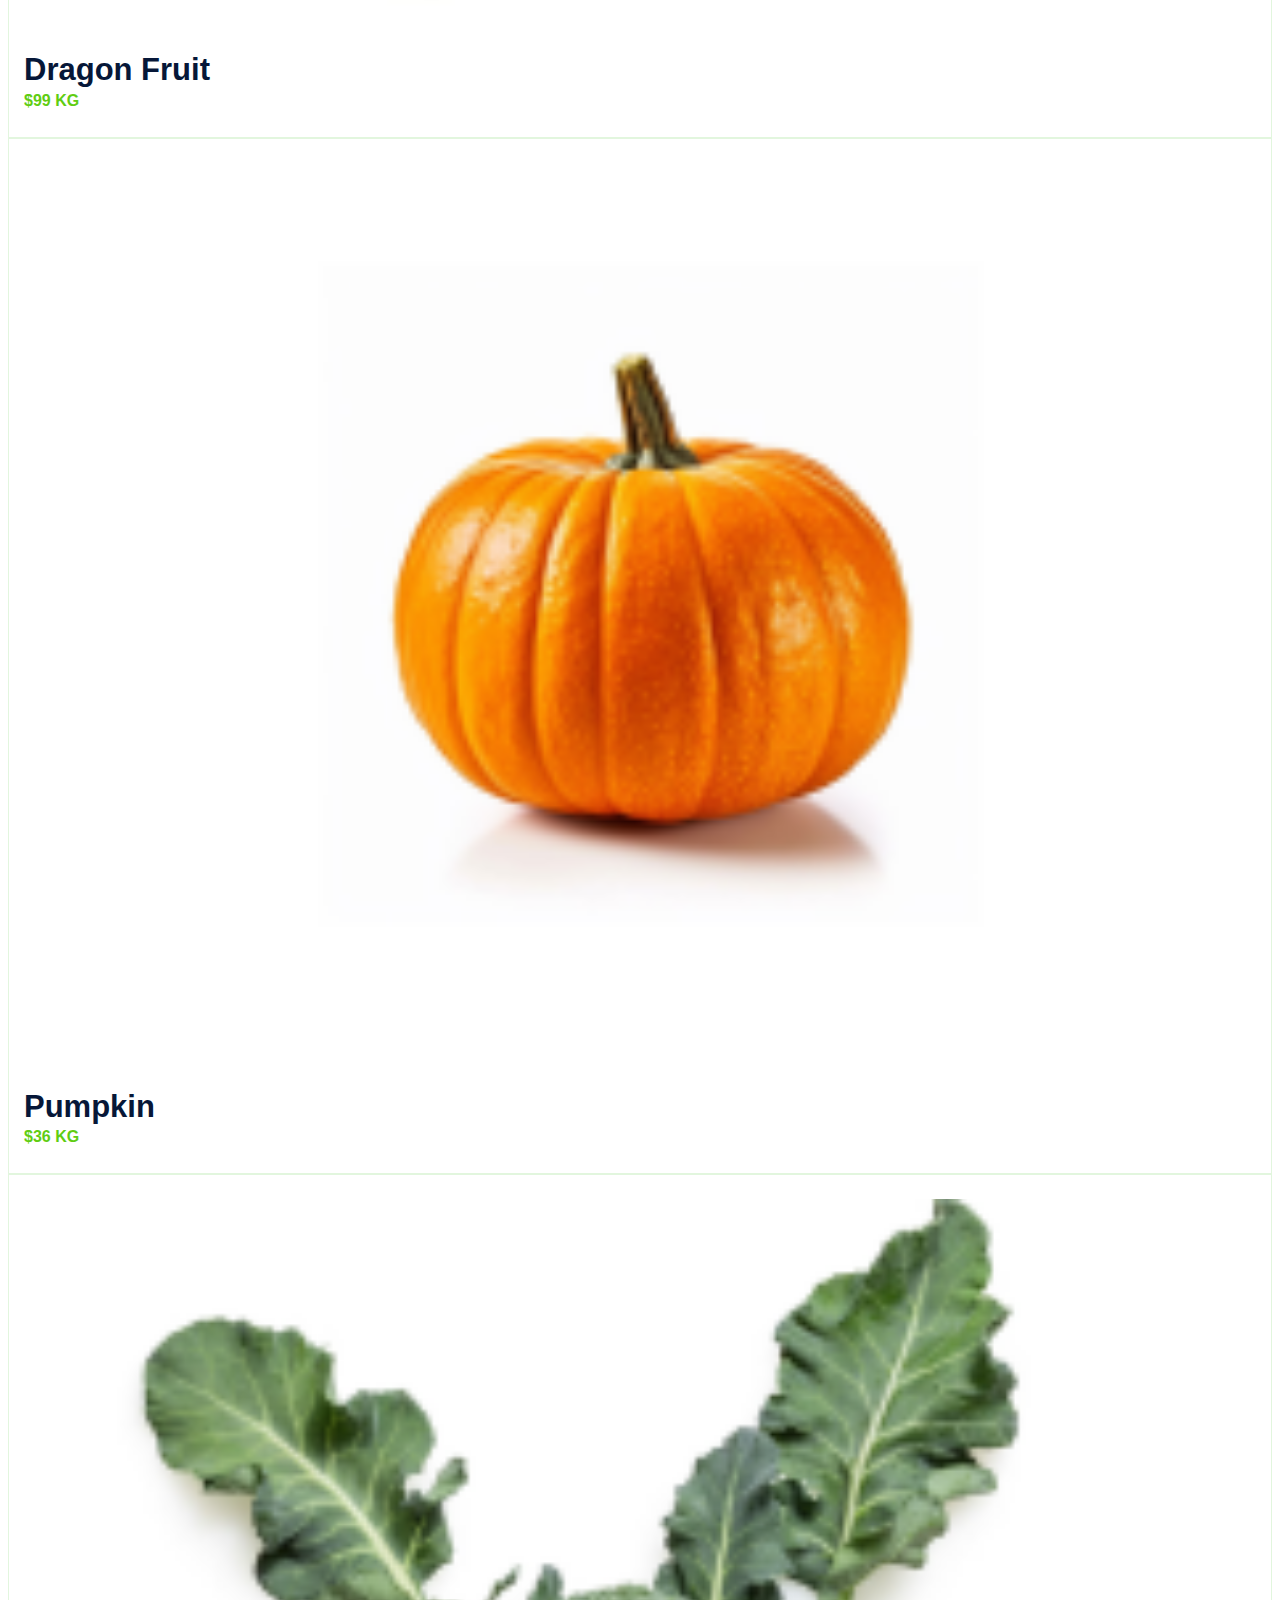
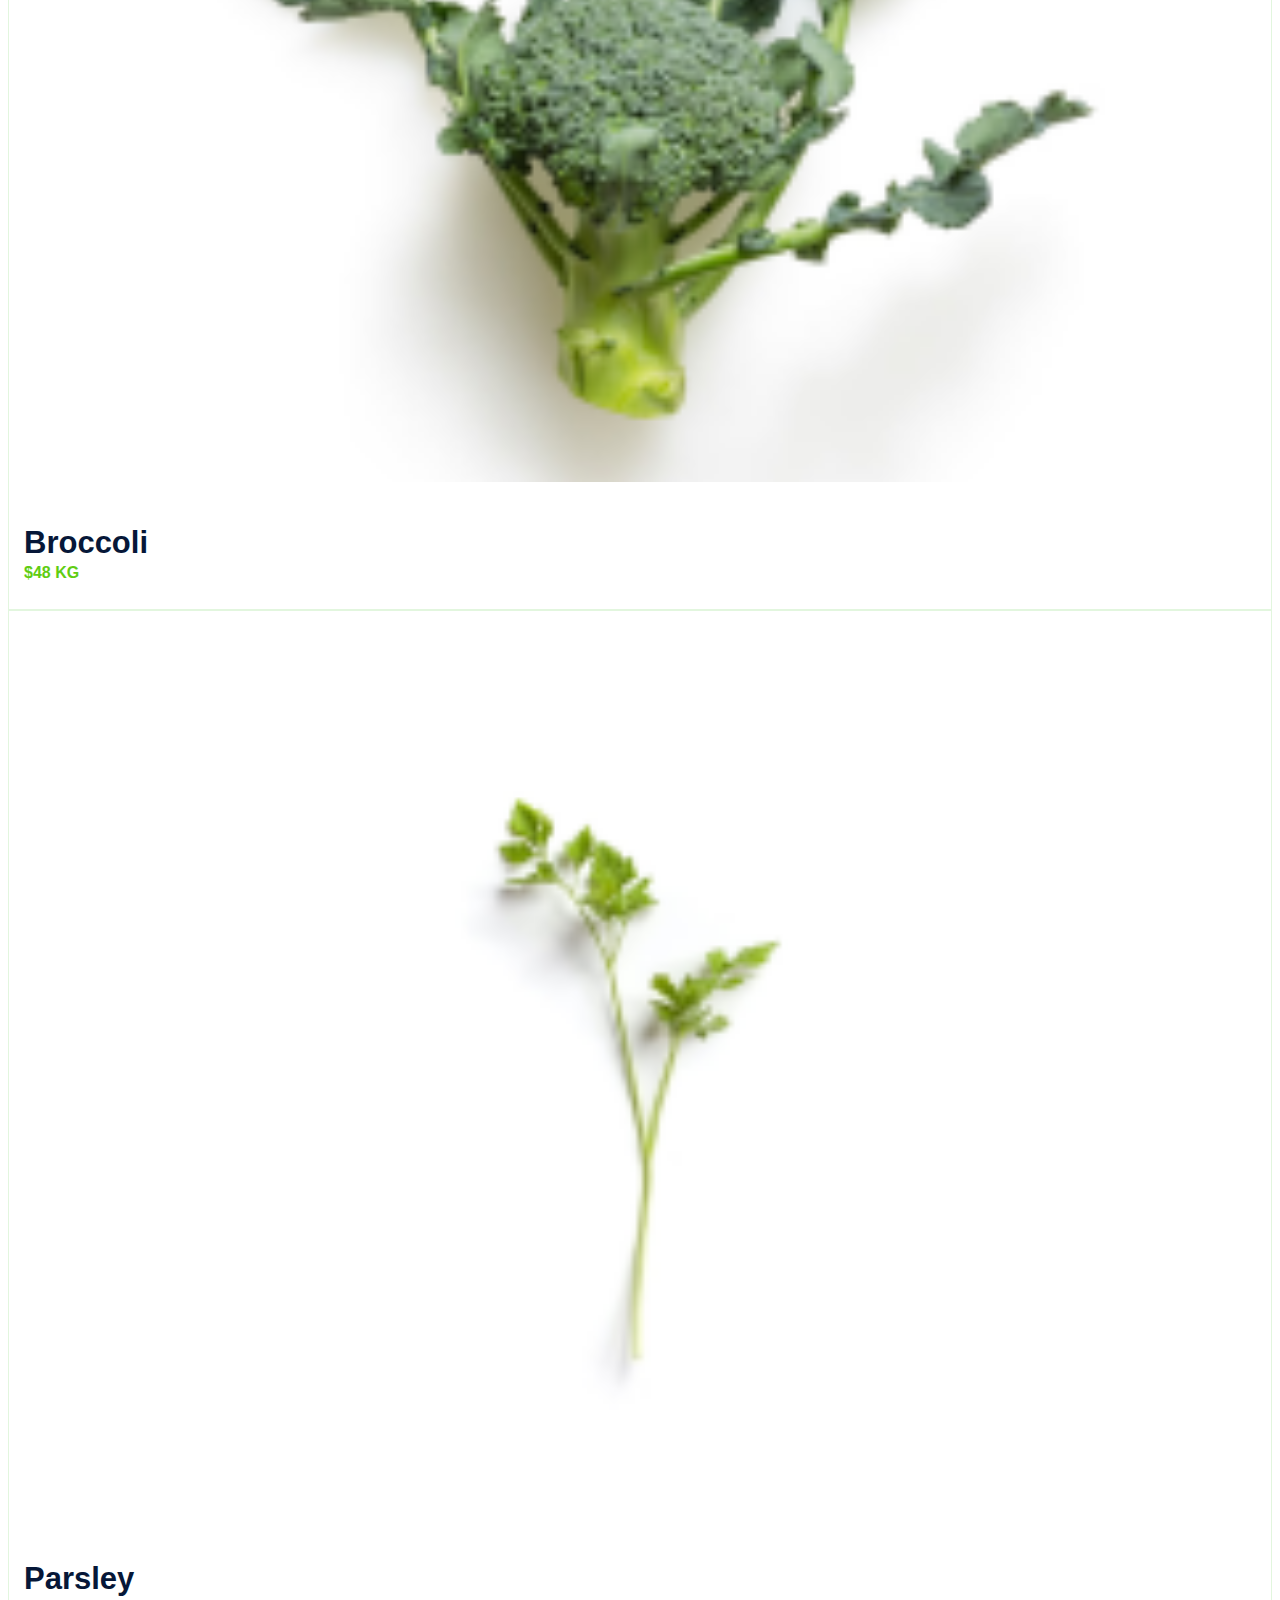
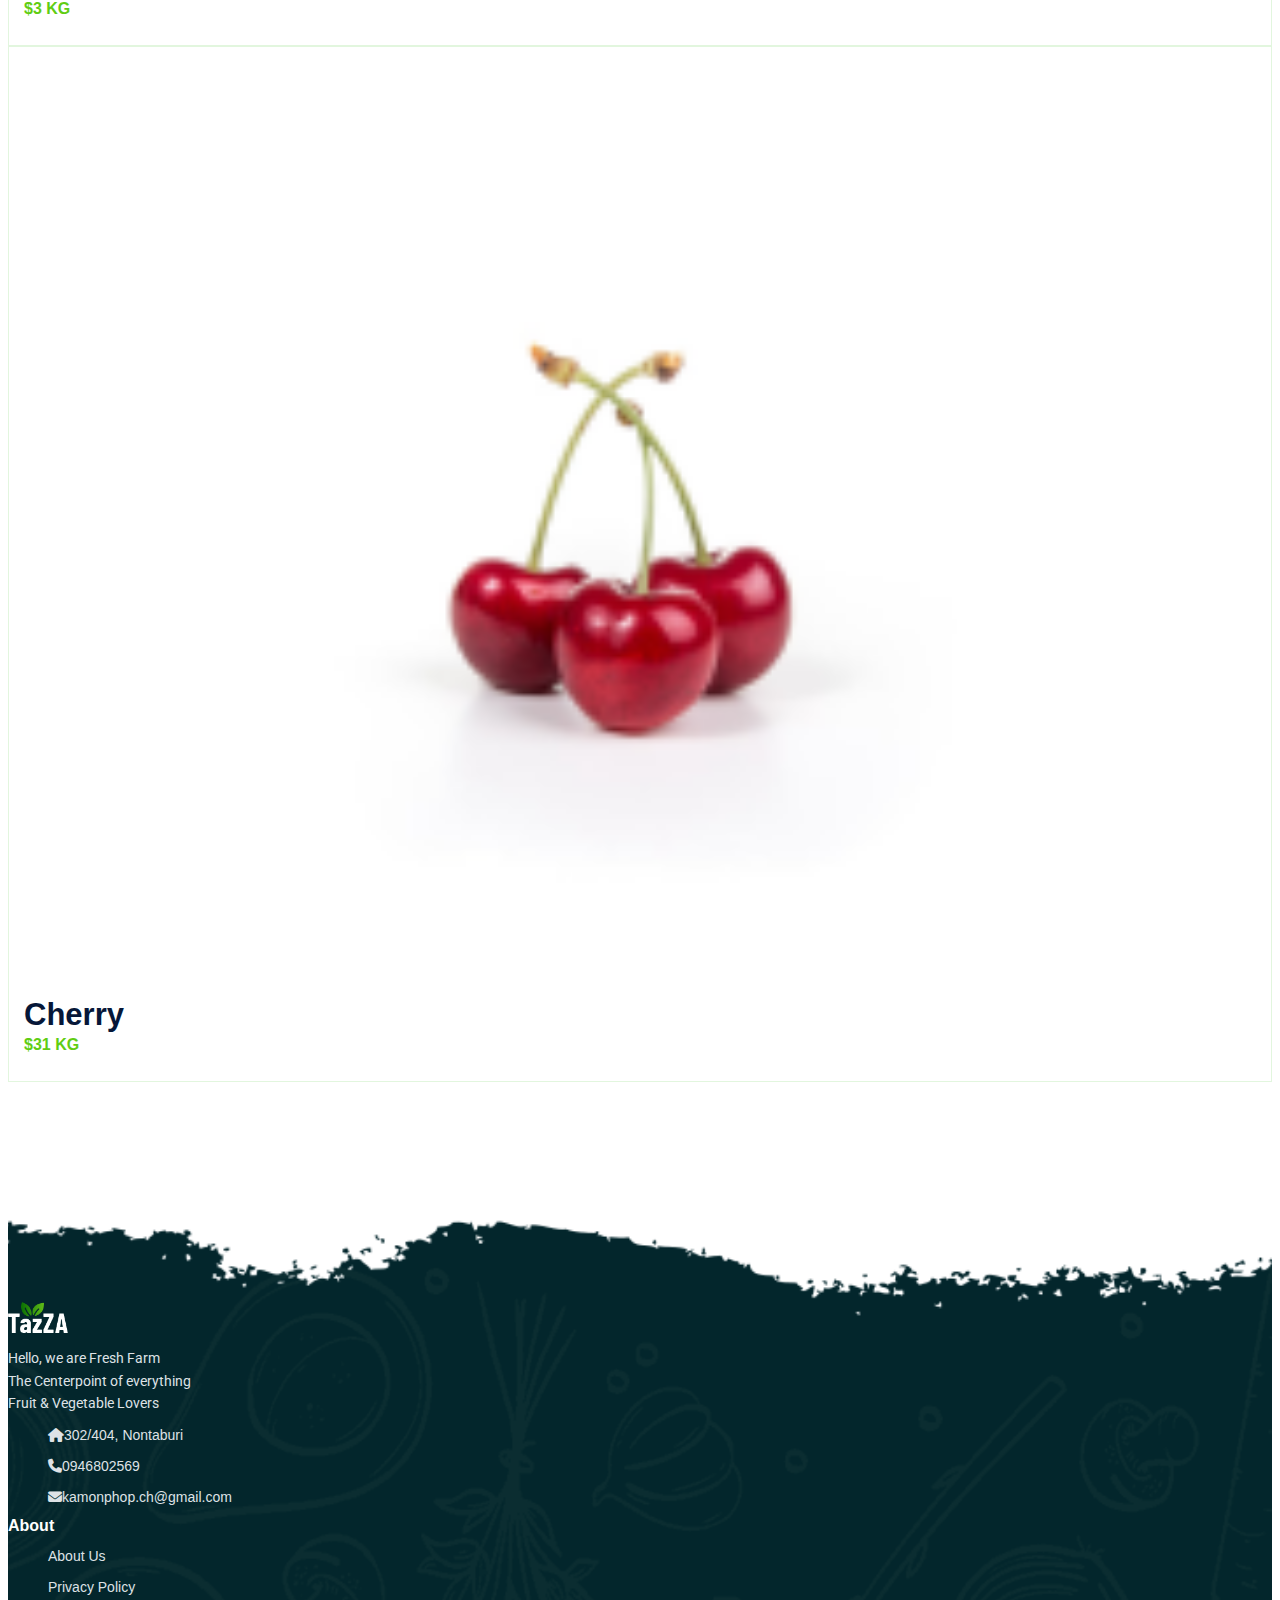
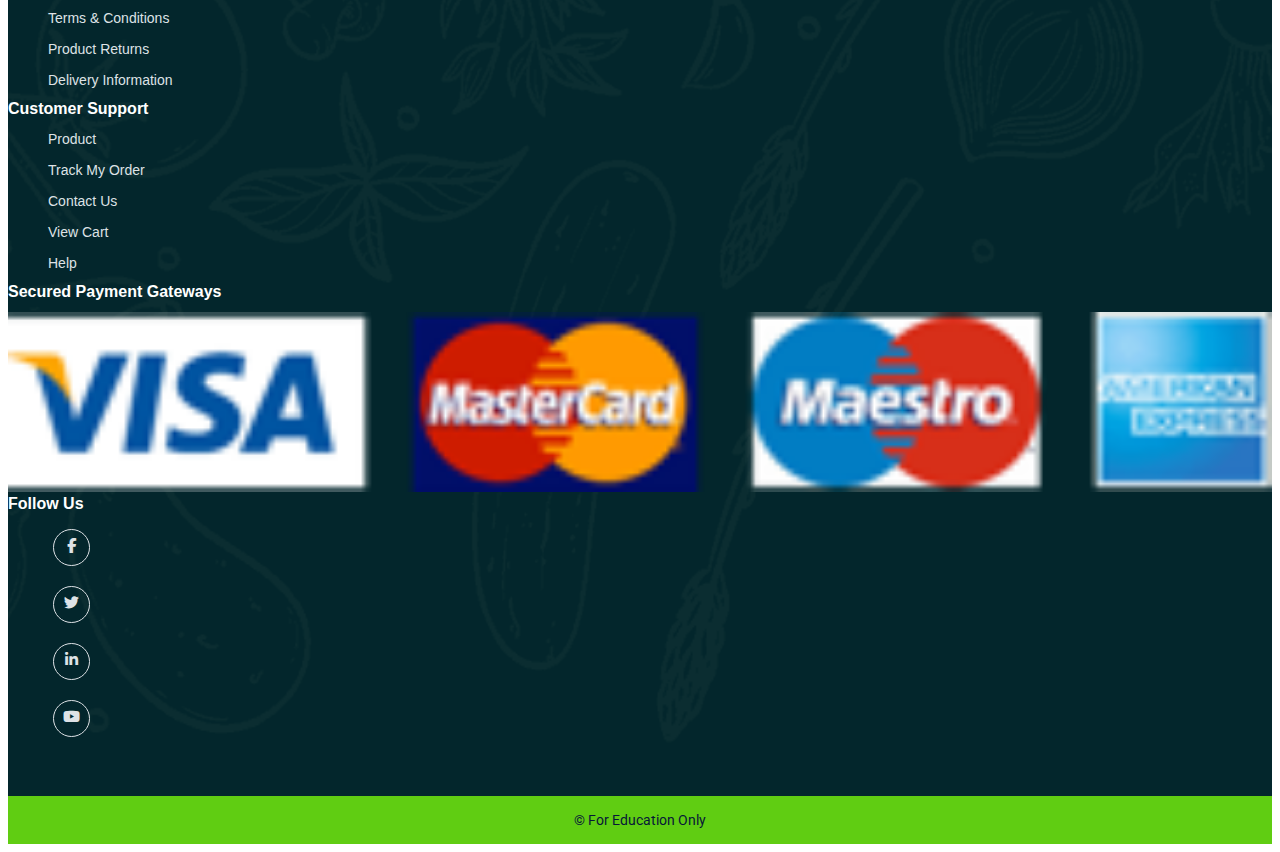
<file: sproducts.html>
<!doctype html>
<html lang="en">

<head>
    <meta charset="utf-8">
    <meta name="viewport" content="width=device-width, initial-scale=1">
    <title>Fresh Farm</title>
    <link href="https://cdn.jsdelivr.net/npm/bootstrap@5.0.2/dist/css/bootstrap.min.css" rel="stylesheet"
        integrity="sha384-EVSTQN3/azprG1Anm3QDgpJLIm9Nao0Yz1ztcQTwFspd3yD65VohhpuuCOmLASjC" crossorigin="anonymous">

    <link rel="stylesheet" href="https://cdnjs.cloudflare.com/ajax/libs/font-awesome/6.5.1/css/all.min.css">

    <link rel="stylesheet" href="styles.css">


</head>

<body>
    <!--Navbar-->
    <header class="full_nav">
        <div class="header">
            <div class="container">
                <nav class="navbar navbar-expand-lg">
                    <a class="navbar-brand" href="index.html">
                        <img class="logo" src="Images/logo.png" alt="logo">
                    </a>
                    <button class="navbar-toggler" type="button" data-bs-toggle="collapse" data-bs-target="#navbarNav"
                        aria-controls="navbarNav" aria-expanded="false" aria-label="Toggle navigation">
                        <i class="fa-solid fa-burger"></i>
                    </button>
                    <div class="collapse navbar-collapse" id="navbarNav">
                        <ul class="navbar-nav mx-auto">
                            <li class="nav-item">
                                <a class="nav-link" aria-current="page" href="index.html">Home</a>
                            </li>
                            <li class="nav-item">
                                <a class="nav-link active" href="products.html">Product</a>
                            </li>
                            <li class="nav-item">
                                <a class="nav-link" href="about.html">About</a>
                            </li>
                        </ul>
                        <div class="container-fluid text-lg-end">
                                <input id="input-search" type="search" placeholder="Search" aria-label="Search">
                                <button class="btn btn-outline-success" onclick={onSearch()}>
                                    <i class="fa-solid fa-magnifying-glass"></i>
                                </button>
                       
                        </div>
                        <div class="header_right">
                            <div class="text-lg-end">
                                <a href="#" onclick={cartData()}><i class="fa-solid fa-basket-shopping"></i></a>
                                <span class="quantity">0</span>
                            </div>
                        </div>
                    </div>
                </nav>
            </div>
        </div>
    </header>
    <!--End Navbar-->

    <!--Detail-->
    <section class="product_details">
        <div class="container">
            <div class="single_img">
                <img src="Images/Products/Orange.png" width="100%" id="MainImg" alt="">

                <div class="small_img_group">
                    <div class="small_img_col">
                        <img src="Images/Products/Orange.png" width="100%" class="small-img" alt="">
                    </div>

                    <div class="small_img_col">
                        <img src="Images/Products/Orange-1.png" width="100%" class="small-img" alt="">
                    </div>

                    <div class="small_img_col">
                        <img src="Images/Products/Orange-2.png" width="100%" class="small-img" alt="">
                    </div>

                    <div class="small_img_col">
                        <img src="Images/Products/Orange-3.png" width="100%" class="small-img" alt="">
                    </div>

                    <div class="small_img_col">
                        <img src="Images/Products/Orange-4.png" width="100%" class="small-img" alt="">
                    </div>
                </div>
            </div>
            <div class="single_details">
                <p><a href="index.html">Home</a> / <a href="products.html">All Products</a></p>
                <h4 class="mt-3">Orange</h4>
                <h5 class="mt-2 mb-3">$12 KG</h5>
                <input type="number" value="1">
                <button>Add To Cart</button>
                <h4 class="mt-4 mb-2">Products Details</h4>
                <span > <b>Also known as :</b> N/A. <br>
                    <b>Origin :</b> Italy <br>
                    <b>Preparation :</b> No preparation necessary, ready to be devoured! <br>
                    <b>Usage :</b> Clementines are best enjoyed simply out of hand, however they can also be used to add a kick of citrus flavour to your favourite recipes! <br>
                    <b>Storage :</b> Store in the refrigerator to keep fresh. <br>
                    <b>Average weight :</b> One clementine usually weighs between 120g to 150g. <br>
                    <b>Seasonality :</b> Clementines are usually available from October/November to February/March.
                </span>
            </div>
        </div>
    </section>
    <!--End Detail-->
    <br>

    <div class="container col-3">
        <div class="progress" style="height: 2px;">
            <div class="progress-bar" role="progressbar" style="width: 0%;" aria-valuenow="0" aria-valuemin="0"
                aria-valuemax="100"></div>
        </div>
    </div>

    <!--Product Section-->
    <section class="landing_product_section">
        <div class="container">
            <div class="row justify-content-center">
                <div class="col-12 text-center pb-5">
                    <h2 class="section-title">Best Seller</h2>
                    <p class="section-subtitle">The Passage Experienced A Surge In Popularity During The 1960s When
                        Again During The 90s As Desktop Publishers</p>
                </div>
            </div>
            <div id="banner-carousel" class="carousel carousel-dark slide" data-bs-ride="carousel">
                <div id="carouselExampleIndicators" class="carousel slide">
                    <div class="carousel-inner">
                        <div class="carousel-item active">
                            <div class="row mx-0 mb-5">
                                <div class="col-lg-3 col-sm-6 mb-5">
                                    <div class="card product-card">
                                        <div class="product-img">
                                            <img decoding="async" src="Images/Products/Apple.png" class="img-fluid" />
                                        </div>
                                        <div class="d-flex align-items-center justify-content-between">
                                            <h3>Apple</h3>
                                            <span>$15 KG</span>
                                        </div>
                                        <div class="product-detail">
                                            <a href="products.html" class="btn main-btn">View Products</a>
                                        </div>
                                    </div>
                                </div>
                                <div class="col-lg-3 col-sm-6 mb-5">
                                    <div class="card product-card">
                                        <div class="product-img">
                                            <img decoding="async" src="Images/Products/Corn.png" class="img-fluid" />
                                        </div>
                                        <div class="d-flex align-items-center justify-content-between">
                                            <h3>Corn</h3>
                                            <span>$9 KG</span>
                                        </div>
                                        <div class="product-detail">
                                            <a href="products.html" class="btn main-btn">View Products</a>
                                        </div>
                                    </div>
                                </div>
                                <div class="col-lg-3 col-sm-6 mb-5">
                                    <div class="card product-card">
                                        <div class="product-img">
                                            <img decoding="async" src="Images/Products/Ginger.png" class="img-fluid" />
                                        </div>
                                        <div class="d-flex align-items-center justify-content-between">
                                            <h3>Ginger</h3>
                                            <span>$24 KG</span>
                                        </div>
                                        <div class="product-detail">
                                            <a href="products.html" class="btn main-btn">View Products</a>
                                        </div>
                                    </div>
                                </div>
                                <div class="col-lg-3 col-sm-6 mb-5">
                                    <div class="card product-card">
                                        <div class="product-img">
                                            <img decoding="async" src="Images/Products/DragonFruit.png" class="img-fluid" />
                                        </div>
                                        <div class="d-flex align-items-center justify-content-between">
                                            <h3>Dragon Fruit</h3>
                                            <span>$99 KG</span>
                                        </div>
                                        <div class="product-detail">
                                            <a href="products.html" class="btn main-btn">View Products</a>
                                        </div>
                                    </div>
                                </div>
                            </div>
                        </div>

                        <div class="carousel-item">
                            <div class="row mx-0 mb-5">
                                <div class="col-lg-3 col-sm-6 mb-5">
                                    <div class="card product-card">
                                        <div class="product-img">
                                            <img decoding="async" src="Images/Products/Pumpkin.png" class="img-fluid" />
                                        </div>
                                        <div class="d-flex align-items-center justify-content-between">
                                            <h3>Pumpkin</h3>
                                            <span>$36 KG</span>
                                        </div>
                                        <div class="product-detail">
                                            <a href="products.html" class="btn main-btn">View Products</a>
                                        </div>
                                    </div>
                                </div>
                                <div class="col-lg-3 col-sm-6 mb-5">
                                    <div class="card product-card">
                                        <div class="product-img">
                                            <img decoding="async" src="Images/Products/Broccoli.png" class="img-fluid" />
                                        </div>
                                        <div class="d-flex align-items-center justify-content-between">
                                            <h3>Broccoli</h3>
                                            <span>$48 KG</span>
                                        </div>
                                        <div class="product-detail">
                                            <a href="products.html" class="btn main-btn">View Products</a>
                                        </div>
                                    </div>
                                </div>
                                <div class="col-lg-3 col-sm-6 mb-5">
                                    <div class="card product-card">
                                        <div class="product-img">
                                            <img decoding="async" src="Images/Products/Parsley.png" class="img-fluid" />
                                        </div>
                                        <div class="d-flex align-items-center justify-content-between">
                                            <h3>Parsley</h3>
                                            <span>$3 KG</span>
                                        </div>
                                        <div class="product-detail">
                                            <a href="products.html" class="btn main-btn">View Products</a>
                                        </div>
                                    </div>
                                </div>
                                <div class="col-lg-3 col-sm-6 mb-5">
                                    <div class="card product-card">
                                        <div class="product-img">
                                            <img decoding="async" src="Images/Products/Cherry.png" class="img-fluid" />
                                        </div>
                                        <div class="d-flex align-items-center justify-content-between">
                                            <h3>Cherry</h3>
                                            <span>$31 KG</span>
                                        </div>
                                        <div class="product-detail">
                                            <a href="products.html" class="btn main-btn">View Products</a>
                                        </div>
                                    </div>
                                </div>
                            </div>
                        </div>
                    </div>
                </div>
            </div>
        </div>
    </section>
    <!--End Product Section-->

    <!--Footer section-->
    <section class="footer_wrapper mt-3 mt-md-0">
        <div class="container px-5 px-lg-0">
            <div class="row">
                <div class="col-lg-3 col-sm-6 mb-5 mb-lg-0">
                    <img class="logo-footer" src="Images/logo.png" alt="footer">
                    <p class="mb-4 ps-0 company_details">Hello, we are Fresh Farm <br>
                        The Centerpoint of everything <br>
                        Fruit & Vegetable Lovers</p>
                    <div class="contact-info">
                        <ul class="list-unstyled">
                            <li><a href="#"><i class="fa fa-home me-3"></i>302/404, Nontaburi</a></li>
                            <li><a href="#"><i class="fa fa-phone me-3"></i>0946802569</a></li>
                            <li><a href="#"><i class="fa fa-envelope me-3"></i>kamonphop.ch@gmail.com</a></li>
                        </ul>
                    </div>
                </div>
                <div class="col-lg-3 col-sm-6 mb-5 mb-lg-0">
                    <h5>About</h5>
                    <ul class="p-0">
                        <li><a href="#">About Us</a></li>
                        <li><a href="#">Privacy Policy</a></li>
                        <li><a href="#">Terms & Conditions</a></li>
                        <li><a href="#">Product Returns</a></li>
                        <li><a href="#">Delivery Information</a></li>
                    </ul>
                </div>
                <div class="col-lg-3 col-sm-6 mb-5 mb-lg-0">
                    <h5>Customer Support</h5>
                    <ul class="p-0">
                        <li><a href="#">Product</a></li>
                        <li><a href="#">Track My Order</a></li>
                        <li><a href="#">Contact Us</a></li>
                        <li><a href="#">View Cart</a></li>
                        <li><a href="#">Help</a></li>
                    </ul>
                </div>
                <div class="col-lg-3 col-sm-6 mb-5 mb-lg-0">
                    <h5>Secured Payment Gateways</h5>
                    <img src="Images/Pay/pay.png" alt="payment">
                    <h5 class="mt-4">Follow Us</h5>
                    <ul class="social-network d-flex align-items-center p-0">
                        <li><a href="#"><i class="fab fa-facebook-f"></i></a></li>
                        <li><a href="#"><i class="fab fa-twitter"></i></a></li>
                        <li><a href="#"><i class="fab fa-linkedin-in"></i></a></li>
                        <li><a href="#"><i class="fab fa-youtube"></i></a></li>
                    </ul>
                </div>
            </div>
        </div>
        <div class="container-fluid copyright-section">
            <p>© For Education Only</p>
        </div>
    </section>
    <!--End Footer section-->

    <script src="https://cdn.jsdelivr.net/npm/@popperjs/core@2.11.8/dist/umd/popper.min.js"
        integrity="sha384-I7E8VVD/ismYTF4hNIPjVp/Zjvgyol6VFvRkX/vR+Vc4jQkC+hVqc2pM8ODewa9r"
        crossorigin="anonymous"></script>
    <script src="https://cdn.jsdelivr.net/npm/bootstrap@5.3.2/dist/js/bootstrap.min.js"
        integrity="sha384-BBtl+eGJRgqQAUMxJ7pMwbEyER4l1g+O15P+16Ep7Q9Q+zqX6gSbd85u4mG4QzX+"
        crossorigin="anonymous"></script>

    <script src="sproducts.js"></script>
</body>

</html>
</file>
<file: styles.css>
@import url('https://fonts.googleapis.com/css2?family=Roboto:wght@300;400;500;700;900&display=swap');
@import url('https://fonts.googleapis.com/css2?family=Barlow:wght@300;400;500;700;900&display=swap');

body,
html {
    color: #061738;
    font-size: 10px;
    font-weight: 400;
    font-family: 'Barlow Condensed', sans-serif;
    scroll-behavior: smooth;
    line-height: 1.5;
    user-select: none;
}

h1,
h2,
h3,
h4,
h5,
p {
    margin: 0;
}

h1 {
    font-size: 84px;
    line-height: 1.4;
    font-weight: 600;
    color: #061738;
}

h2 {
    color: #061738;
    font-size: 48PX;
    font-weight: 600;
    display: inline-block;
    text-transform: capitalize;
    line-height: 1.2;
    margin-bottom: 14PX;
}

h3 {
    color: #fff;
    font-size: 3.1rem;
    line-height: 1.2;
    font-weight: 700;
}

h4 {
    font-size: 2.5rem;
    font-weight: 700;
    line-height: 1;
    color: #061738;
}

h5 {
    font-size: 1.8rem;
    font-weight: 600;
    line-height: 1;
    color: #061738;
}

p {
    font-size: 1.6rem;
    line-height: 1.6;
    margin-top: 1rem;
    color: #061738;
    font-family: 'Roboto', sans-serif;
}

img {
    width: 100%;
}

a,
a:active,
a:focus,
a:hover,
button {
    text-decoration: none;
    outline: 0;
}

li a {
    color: #fff;
}

.main-btn {
    position: relative;
    color: #fff;
    background: linear-gradient(to right, #0f7404, #5cb917);
    z-index: 1;
    overflow: hidden;
    border: 0.2rem solid #fff;
    border-radius: 3.5rem;
    text-transform: uppercase;
    padding: 1rem 3.5rem;
    font-weight: 600;
    font-size: 1.8rem;
    margin-top: 1.5rem;
    letter-spacing: 0.2rem;
}

.main-btn:hover {
    background: #fff;
    color: #60cd12;
    border: 0.2rem solid #60cd12;
}

section {
    padding: 60px 0;
}

/*navbar*/
.logo {
    width: 80px;
    margin-bottom: 16px;
}

.header {
    position: fixed;
    width: 100%;
    top: 5px;
    left: 0;
    z-index: 2;
}

.header .navbar {
    background: url('Images/Background/header_bg.png');
    background-repeat: no-repeat;
    background-position: center;
    background-size: contain;
    padding: 2rem 5rem;
}

.navbar-brand {
    width: 120px;
    margin-top: -1.6px;
}

.header .navbar-nav .nav-link {
    color: #fff;
    font-size: 16px;
    font-weight: 600;
    padding: 3px 12px;
    margin: 0 0.2rem;
    font-family: 'Barlow Condensed', sans-serif;
}

.header .navbar-nav .nav-link:hover,
.header .navbar-nav .nav-link.active {
    color: #60cd12;
}

.header .navbar-toggler {
    color: #fff;
    font-size: 32px;
    height: 40px;
    padding: 0;
}

.header .navbar-toggler:focus {
    outline: none;
    box-shadow: none;
}

.header .header_right i {
    color: #fff;
    font-weight: 700;
    font-size: 24px;
    margin-left: 10px;
    margin-bottom: 4px;
    cursor: pointer;
}

.header .header_right i:hover {
    color: #60cd12;
}

.header .header_right span {
    font-weight: 700;
    font-size: 12px;
    margin-right: 16px;
    margin-top: 10px;
    background: #60cd12;
    border-radius: 50%;
    display: flex;
    justify-content: center;
    align-items: center;
    color: #fff;
    position: absolute;
    top: 16px;
    left: 96%;
    padding: 3px 10px;
}
/*End Navbar*/

/*Banner Section*/
.banner_section {
    background: url('Images/Background/bg.avif');
    background-repeat: no-repeat;
    background-size: cover;
    background-position: center;
    min-height: 90vh;
}

.banner_section .carousel-item {
    padding: 48PX 0;
    height: 90vh;
}

.banner_section .carousel-caption {
    top: 25%;
    bottom: 0;
    left: 3%;
    right: 0;
    text-align: left;
    width: 100%;
}

.banner_section .carousel-caption h3 {
    padding: 8px 12px;
    background-color: #03262c;
    display: inline;
}

.banner_section .carousel-caption p {
    max-width: 40rem;
    margin-bottom: 1px;
}

.banner_section .carousel-indicators button {
    padding: 2px;
}
/*End Banner Section*/

/*Features Section*/
.feature_section .features-box {
    background-color: transparent;
    border: 0.15rem solid #e2f6de;
    padding: 8rem 0;
    transition: all 0.3s;
}

.feature_section .features-box .features-icon-border {
    background-color: transparent;
    border-radius: 50%;
    border: 0.2rem solid #e2f6de;
    padding: 1.3rem;
    display: inline-block;
}

.feature_section .features-box .features-icon {
    height: 6.5rem;
    width: 6.5rem;
    background-color: #e2f6de;
    margin: auto;
    border-radius: 50%;
    display: flex;
    align-items: center;
    justify-content: center;
}

.feature_section .features-box .features-icon img {
    width: 3.7rem;
}

.feature_section .features-box h3 {
    margin-top: 1.5rem;
    color: #061738;
}

.feature_section .features-box:hover {
    background-color: #03262c;
    border-color: #03262c;
}

.feature_section .features-box:hover h3 {
    color: #fff;
}

.feature_section .features-box:hover .features-icon-border {
    border-color: #36970e;
}
/*End Features Section*/

/*Product Section*/
.landing_product_section .product-card {
    position: relative;
    overflow: hidden;
    cursor: pointer;
    border: transparent;
    border: 0.2px solid #e2f6de;
    padding: 24px 15px;
    position: relative;
    transition: all 0.3s;
}

.landing_product_section .product-card .product-img {
    margin-bottom: 38px;
    text-align: center;
}

.landing_product_section .product-card h3 {
    color: #061738;
}

.landing_product_section .product-card span {
    font-size: 16px;
    font-weight: 600;
    text-transform: uppercase;
    color: #60cd12;
    margin-right: 3px;
    margin-top: 8px;
    transition: all 0.3s;
}

.landing_product_section .product-detail {
    position: absolute;
    bottom: -22rem;
    right: 0;
    left: 0;
    text-align: center;
    padding: 20px 14px;
    background-color: #03262c;
    transition: all 0.5s ease;
}

.landing_product_section .product-card:hover .product-detail {
    bottom: 0;
}
/*End Product Section*/

/*About Section*/
.landing_about_section {
    background: url('Images/Background/about_bg.png');
    background-repeat: no-repeat;
    background-size: cover;
    background-position: center;
    padding: 124px 0;
}

.landing_about_section p {
    color: #061738;
    margin-bottom: 16px;
}
/*End About Section*/

/*Testimonial Section*/
.testimonial_section {
    padding-bottom: 120px;
}

.testimonial_section .carousel-indicators {
    bottom: -4rem;
}

.testimonial_section .carousel-indicators button {
    background-color: #03262c;
    width: 12px;
    height: 12px;
    border-radius: 50%;
}

.testimonial_section .card {
    background-size: cover;
    background-repeat: no-repeat;
    background-position: center center;
    text-align: right;
    padding: 5rem 5rem 5rem 0;
    border-radius: 5px;
    border: 0.1rem solid transparent;
}

.testimonial_section .profile-box {
    padding: 10px;
}

.testimonial_section .profile-box img {
    border-radius: 25px;
    width: 100%;
    height: 100%;
    object-fit: cover;
}

.testimonial_section .desc-box {
    padding-left: 34px;
}
/*End Testimonial Section*/

/*About Page*/
.banner_about {
    background: url('Images/Background/top_banner.jpg');
    width: 100%;
    height: 45vh;
    background-repeat: no-repeat;
    background-size: cover;
    background-position: center;
}

.banner_about .banner-content h1 {
    margin-top: 140px;
}

/*End About Page*/

/*Products Page*/
.banner_product {
    background: url('Images/Background/top_banner.jpg');
    width: 100%;
    height: 45vh;
    background-repeat: no-repeat;
    background-size: cover;
    background-position: center;
}

.banner_product .banner-content h1 {
    margin-top: 140px;
}

.pagination {
    justify-content: center;
}

.pagination a {
    padding: 15px 20px;
    background-color: #60cd12;
    color: #fff;
    font-size: 14px;
    border-radius: 10px;
}

.pagination .active {
    color: #061738;
}

.pagination a:hover {
    color: #03262c;
}

.section_product .product_item {
    width: 23%;
    min-width: 250px;
    padding: 10px 12px;
    border: 1px solid #60cd12;
    border-radius: 25px;
    cursor: pointer;
    box-shadow: 20px 20px 30px rgba(0, 0, 0, 0.01);
    margin: 15px 0;
    transition: 0.2s ease;
    position: relative;
}

.section_product .product_item:hover {
    box-shadow: 20px 20px 30px rgba(0, 0, 0, 0.1);

}

.section_product .product_item .description p,
.section_product .product_item .description .star {
    text-align: start;
}

.section_product .product_item .description .star .active {
    font-size: 12px;
    color: rgb(243, 181, 25);
}

.section_product .product_item .description p {
    margin-top: 2px;
    font-size: 18px;
    font-weight: 700;
    color: #03262c;
}

.section_product .product_item button {
    width: 40px;
    height: 40px;
    line-height: 40px;
    border-radius: 50px;
    background-color: #e8f6ea;
    color: #60cd12;
    border: 1px solid #cce7d0;
    position: absolute;
    bottom: 20px;
    right: 10px;
}

.section_product .product_item button:hover {
    color: #061738;
    box-shadow: 0 .625rem .9375rem 0 rgb(0 0 0 / 10%);
    transform: translateY(-0.1875rem);
}

.section_product .container .products {
    display: flex;
    align-items: center;
    justify-content: space-between;
    padding-top: 20px;
    flex-wrap: wrap;
}
/* End Products Page*/

/* Products Detail*/
.product_details .container {
    display: flex;
    margin-top: 100px;
}

.single_img {
    width: 480px;
    margin-right: 50px;
}

.small_img_group {
    display: flex;
    justify-content: space-between;
}

.small_img_col {
    flex-basis: 20%;
    cursor: pointer;
    margin-top: 10px;
    margin-right: 2px;
}

.single_details a {
    color: #03262c;
}

.single_details h5 {
    font-size: 14px;
}

.single_details input {
    width: 42px;
    height: 32px;
    padding-left: 10px;
    font-size: 16px;
    margin-right: 6px;
}

.single_details input:focus {
    outline: none;
}

.single_details button {
    width: 120px;
    height: 32px;
    font-size: 16px;
    background: #60cd12;
    color: #fff;
}

.single_details button:hover {
    background: #0f7404;
    color: #fff;
}

.single_details span {
    margin-top: 50px;
    font-size: 14px;
}
/* End Products Detail*/

.progress {
    background-color: #60cd12;
}

/*Cart Page*/
.cart table {
    width: 100%;
    border-collapse: collapse;
    table-layout: fixed;
    white-space: nowrap;
}

.cart table img {
    width: 120px;
}

.cart table td:nth-child(1) {
    width: 100px;
    text-align: center;
}

.cart table td:nth-child(2) {
    width: 150px;
    text-align: center;
}

.cart table td:nth-child(3) {
    width: 250px;
    text-align: center;
}

.cart table td:nth-child(4),
.cart table td:nth-child(5),
.cart table td:nth-child(6) {
    width: 150px;
    text-align: center;
}

.cart table td:nth-child(5) input {
    width: 70px;
    padding: 10px 5px 10px 15px;
}

.cart table thead {
    border: 1px solid #e3e9e1;
    border-left: none;
    border-right: none;
}

.cart table thead td {
    font-weight: 700;
    text-transform: uppercase;
    font-size: 13px;
    padding: 18px 0;
}

.cart table tbody tr td {
    padding-top: 15px;
}

.cart table tbody td {
    font-size: 13px;
}

.cart-add .container {
    display: flex;
    flex-wrap: wrap;
    justify-content: space-between;
}

.coupon {
    width: 50%;
}

.coupon h3,
.subtotal {
    padding-bottom: 15px;
}

.coupon input {
    padding: 10px 20px;
    outline: none;
    width: 60%;
    margin-right: 10px;
    border: 1px solid #e2e9e1;
}

.coupon button,
.subtotal button {
    padding: 12px 20px;
}

.subtotal {
    width: 50%;
    margin-bottom: 30px;
    border: 1px solid #e2e9e1;
    padding: 30px;
}

.subtotal table {
    border-collapse: collapse;
    width: 100%;
    margin-bottom: 20px;
}

.subtotal table td {
    width: 50%;
    border: 1px solid #e2e9e1;
    padding: 10px;
    font-size: 13px;
}
/*End Cart Page*/

/*Payment From*/
.payment .container {
    display: flex;
    justify-content: center;
    align-items: center;
    padding: 25px;
    min-height: 100vh;

}

.payment .container form {
    padding: 20px;
    width: 700px;
    background: #fff;
    box-shadow: 0 5px 10px rgba(0, 0, 0, .1);
}

.payment .container form .row {
    display: flex;
    flex-wrap: wrap;
    gap: 15px;
}

.payment .container form .row .col {
    flex: 1 1 250px;
}

.payment .container form .row .col .title {
    font-size: 20px;
    color: #333;
    padding-bottom: 5px;
    text-transform: uppercase;
}

.payment .container form .row .col .inputBox {
    margin: 15px 0;
}

.payment .container form .row .col .inputBox span {
    margin-bottom: 10px;
    display: block;
}

.payment .container form .row .col .inputBox input {
    width: 100%;
    border: 1px solid #ccc;
    padding: 10px 15px;
    font-size: 15px;
    text-transform: none;
}

.payment .container form .row .col .inputBox input:focus {
    border: 1px solid #000;
}

.payment .container form .row .col .flex {
    display: flex;
    gap: 15px;
}

.payment .container form .row .col .flex .inputBox {
    margin-top: 5px;
}

.payment .container form .row .col .inputBox img {
    height: 34px;
    margin-top: 5px;
    filter: drop-shadow(0 0 1px #000);
}

.payment .container form .submit-btn {
    color: #fff;
    background: linear-gradient(to right, #0f7404, #5cb917);
    overflow: hidden;
    border: 0.2rem solid #fff;
    border-radius: 3.5rem;
    text-transform: uppercase;
    padding: 1rem 3.5rem;
    font-weight: 600;
    font-size: 1.8rem;
    margin-top: 1.5rem;
    letter-spacing: 0.2rem;
    margin-left: 23%;
}

.payment .container form .submit-btn:hover {
    background: #fff;
    color: #60cd12;
    border: 0.2rem solid #60cd12;
}

.payment .container .inputBox {
    cursor: pointer;
}
/*End Payment From*/

/*Footer Section*/
.footer_wrapper {
    background: url('Images/Background/footer_bg.png');
    background-repeat: no-repeat;
    background-size: cover;
    background-position: top center;
    padding-top: 160px;
    padding-bottom: 0;
}

.footer_wrapper h5 {
    color: #fff;
    font-size: 16px;
    margin-bottom: 12px;
}

.footer_wrapper ul li {
    margin-bottom: 10px;
    list-style: none;
}

.footer_wrapper .company_details {
    font-size: 14px;
}

.footer_wrapper .contact-info li a {
    color: #dee2e6;
    font-size: 14px;
}

.footer_wrapper li a,
.footer_wrapper p {
    color: #dee2e6;
    font-size: 14px;
    position: relative;
    transition: all 0.3s ease-out 0s;
}

.footer_wrapper li a::before {
    font-weight: 900;
    position: absolute;
    left: 0.3rem;
    top: 50%;
    transform: translateY(-50%);
}

.footer_wrapper li a:hover {
    margin-left: .625rem;
    color: #60cd12;
}

.footer_wrapper .social-network a {
    width: 3.5rem;
    height: 3.5rem;
    margin: .5rem;
    line-height: 3.2rem;
    font-size: 1.5rem;
    display: inline-block;
    border: .125rem solid #dee2e6;
    color: #dee2e6;
    text-align: center;
    border-radius: 100%;
    transition: all 0.3s cubic-bezier(0.645, 0.045, 0.355, 1);
}

.footer_wrapper .social-network a:hover {
    background-color: #60cd12;
    border-color: #60cd12;
    color: #fff;
    box-shadow: 0 .625rem .9375rem 0 rgb(0 0 0 / 10%);
    transform: translateY(-0.1875rem);
}

.footer_wrapper .copyright-section {
    background-color: #60cd12;
    text-align: center;
    margin-top: 54px;
}

.footer_wrapper .copyright-section p {
    margin-top: 0;
    padding: 24px 0;
    line-height: 0;
}

.logo-footer {
    width: 60px;
}

.container-fluid p {
    color: #061738;
}
/*End Footer Section*/


/*Responsive*/
/* Media Query 1399px */
@media (max-width:1399px) {
    .header .header_right span {
        top: 16px;
        left: 1072px;
    }
}

/* Media Query 1199px */
@media (max-width:1199px) {
    .header .header_right span {
        top: 16px;
        left: 892px;
    }

    .features-text h3 {
        font-size: 24px;
    }

    .landing_product_section .product-card h3 {
        font-size: 20px;
    }

    .landing_product_section .product-card span {
        margin-top: 8px;
    }

    .landing_product_section .product-detail a {
        font-size: 10px;
    }

}

/* Media Query 991px */
@media (max-width:991px) {
    .header .navbar {
        background-size: cover;
    }

    .header .navbar-nav .nav-link {
        padding: 0;
        margin-bottom: 8px;
    }

    .header .header_right i {
        margin-top: 12px;
    }

    .header .header_right span {
        top: 192px;
        left: 84px;
    }

}

/* Media Query 767px */
@media (max-width:767px) {

    body,
    html {
        font-size: 8px;
    }

    .section-subtitle {
        max-width: 80%;
    }

    .banner_section {
        min-height: 70vh;
    }

    .banner_section .carousel-item {
        height: 70vh;
    }

    .header .header_right span {
        top: 184px;
        left: 74px;
    }

    .product_details .container {
        flex-direction: column;
    }

    .cart-add .container {
        flex-direction: column;
        align-items: center;
    }

    .cart-add h2 {
        font-size: 16px;
    }

    .cart-add .subtotal {
        margin-top: 8px;
    }

    .section-subtitle {
        margin-left: 46px;
    }

    .banner-content h1 {
        font-size: 60px;
    }

}

/* Media Query 590px */
@media (max-width:590px) {

    body,
    html {
        font-size: 7px;
    }

    .testimonial_section h2 {
        font-size: 42px;
    }

    .section_product .container .products {
        justify-content: center;
    }

    .header .header_right span {
        top: 178px;
        left: 70px;
    }

    .product_details .container {
        flex-direction: column;
    }

}
/*End Responsive*/
</file>
